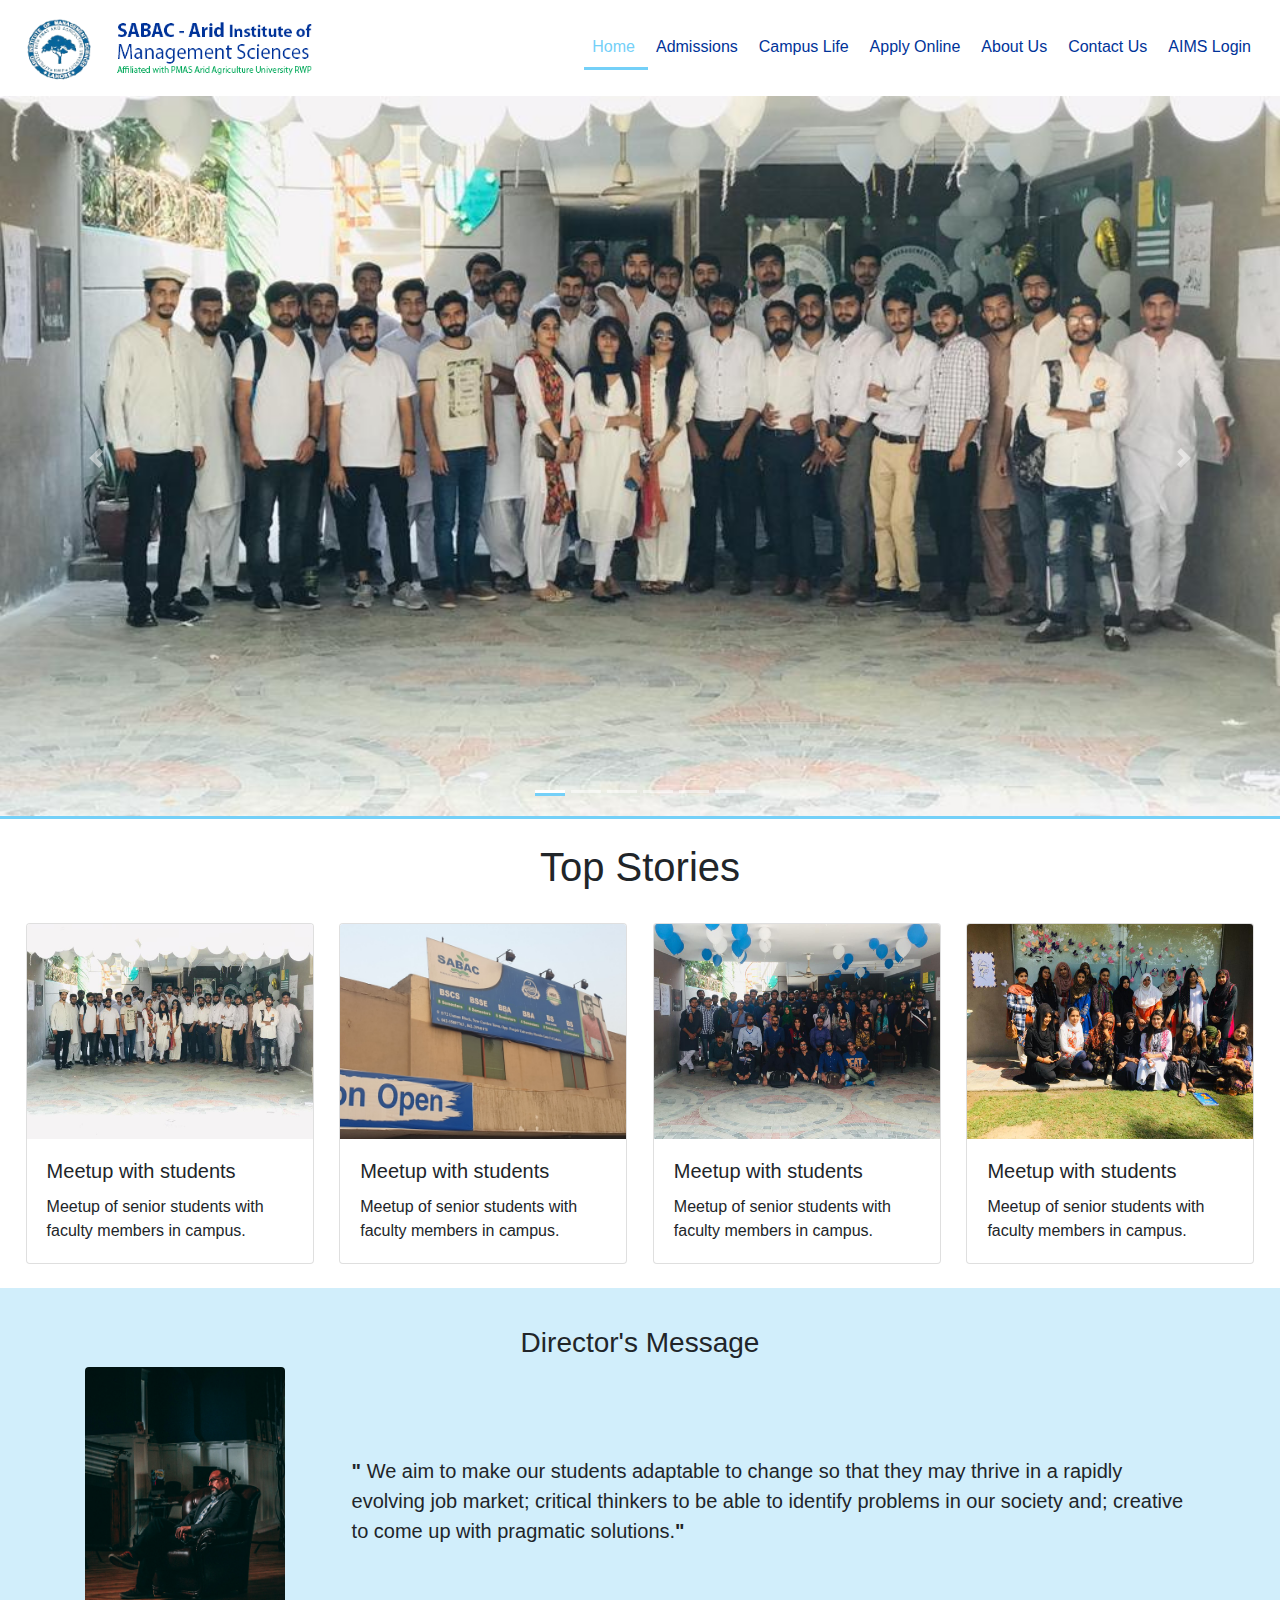
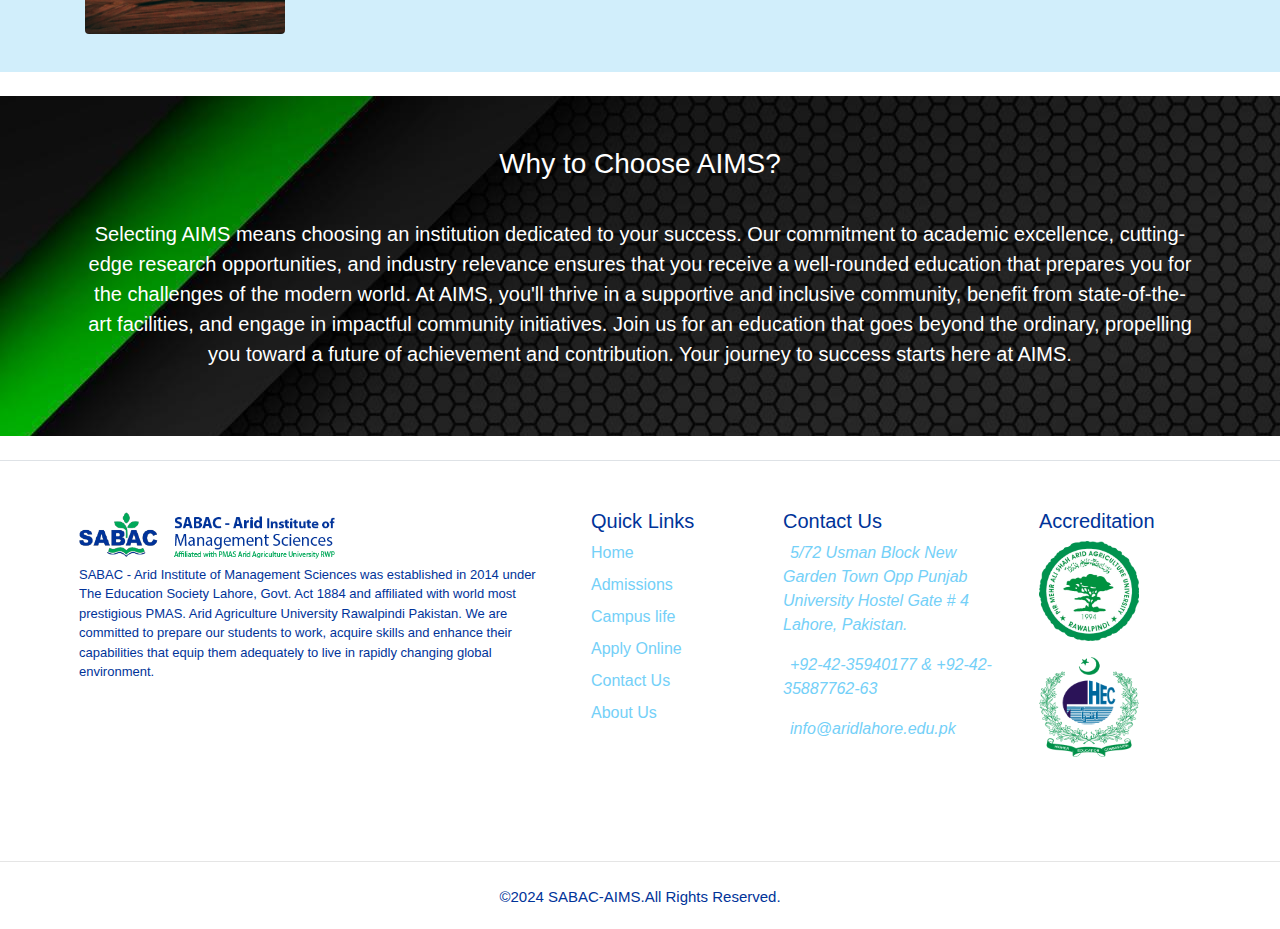
<file: index.html>
<!doctype html>
<html lang="en">
  <head>
    <!-- Required meta tags -->
    <meta charset="utf-8">
    <meta name="viewport" content="width=device-width, initial-scale=1, shrink-to-fit=no">

    <!-- Bootstrap CSS -->
    <link rel="stylesheet" href="https://cdn.jsdelivr.net/npm/bootstrap@4.6.2/dist/css/bootstrap.min.css">
    <link rel="stylesheet" href="https://cdn.jsdelivr.net/npm/bootstrap-icons@1.11.1/font/bootstrap-icons.css" integrity="sha384-4LISF5TTJX/fLmGSxO53rV4miRxdg84mZsxmO8Rx5jGtp/LbrixFETvWa5a6sESd" crossorigin="anonymous">
    
    <link rel="stylesheet" href="style.css">
    
    <title>Arid Lahore</title>
    
  </head>
  <body>
    <!--NAVBAR-->
    <nav class="navbar navbar-expand-lg navbar-light">
        <a class="navbar-brand" href="#">
        <img class="nav-logo1" width="90px" height="70px" src="aridlogo2.png" alt="Logo">
        <img class="nav-logo2" width="200px" height="70px" src="sabaclogo1.png" alt="Logo">
        </a>
        <button class="navbar-toggler" type="button" data-toggle="collapse" data-target="#navbarNavDropdown" aria-controls="navbarNavDropdown" aria-expanded="false" aria-label="Toggle navigation">
          <span class="navbar-toggler-icon"></span>
        </button>
        <div class="collapse navbar-collapse" id="navbarNavDropdown">
          <ul class="navbar-nav">
            <li class="nav-item active">
              <a class="nav-link active-link" href="index.html">Home </a>
            </li>
            <li class="nav-item">
              <a class="nav-link nav-pages" href="admissions.html">Admissions</a>
            </li>
            <li class="nav-item">
              <a class="nav-link nav-pages" href="campus life.html">Campus Life</a>
            </li>
            <li class="nav-item">
              <a class="nav-link nav-pages" href="apply online.html">Apply Online</a>
            </li>
            <li class="nav-item">
              <a class="nav-link nav-pages" href="about us.html">About Us</a>
            </li>
            <li class="nav-item">
              <a class="nav-link nav-pages" href="contact us.html">Contact Us</a>
            </li>
            <li class="nav-item">
              <a class="nav-link nav-pages" href="aims login.html">AIMS Login</a>
            </li>
            
          </ul>
        </div>
      </nav>
<!--SLIDER-->
<div class="slider">
  <div id="carouselExampleIndicators" class="carousel slide" data-ride="carousel">
    <ol class="carousel-indicators">
      <li data-target="#carouselExampleIndicators" data-slide-to="0" class="active"></li>
      <li data-target="#carouselExampleIndicators" data-slide-to="1"></li>
      <li data-target="#carouselExampleIndicators" data-slide-to="2"></li>
      <li data-target="#carouselExampleIndicators" data-slide-to="3"></li>
      <li data-target="#carouselExampleIndicators" data-slide-to="4"></li>
      <li data-target="#carouselExampleIndicators" data-slide-to="5"></li>
    </ol>
    <div class="carousel-inner">
      <div class="carousel-item active">
        <img class="d-block w-100 slider-img" src="slider1.jpeg" alt="First slide">
      </div>
      <div class="carousel-item">
        <img class="d-block w-100 slider-img" src="slider2.jpeg" alt="Second slide">
      </div>
      <div class="carousel-item">
        <img class="d-block w-100 slider-img" src="slider3.jpeg" alt="Third slide">
      </div>
      <div class="carousel-item">
        <img class="d-block w-100 slider-img" src="slider4.jpg" alt="Fourt slide">
      </div>
      <div class="carousel-item">
        <img class="d-block w-100 slider-img" src="slider5.jpg" alt="Fifth slide">
      </div>
      <div class="carousel-item">
        <img class="d-block w-100 slider-img" src="slider6.jpg" alt="Sixth slide">
      </div>
    </div>
    <a class="carousel-control-prev" href="#carouselExampleIndicators" role="button" data-slide="prev">
      <span class="carousel-control-prev-icon" aria-hidden="true"></span>
      
    </a>
    <a class="carousel-control-next" href="#carouselExampleIndicators" role="button" data-slide="next">
      <span class="carousel-control-next-icon" aria-hidden="true"></span>
      
    </a>
  </div>
</div>

<br>
<!--TOP STORIES-->
<div class="container-fluid ">
  <h1 class="top-stories">Top Stories</h1>
  <br>
  <div class="top-stories-sec row">
    
<div class="card stories-card" >
  <img src="slider1.jpeg" class="card-img-top" alt="...">
  <div class="card-body">
    <h5 class="card-title">Meetup with students</h5>
    <p class="card-text">Meetup of senior students with faculty members in campus.</p>
    
  </div>
</div>
<div class="card stories-card" >
  <img src="slider4.jpg" class="card-img-top" alt="...">
  <div class="card-body">
    <h5 class="card-title">Meetup with students</h5>
    <p class="card-text">Meetup of senior students with faculty members in campus.</p>
    
  </div>
</div>
<div class="card stories-card" >
  <img src="slider3.jpeg" class="card-img-top" alt="...">
  <div class="card-body">
    <h5 class="card-title">Meetup with students</h5>
    <p class="card-text">Meetup of senior students with faculty members in campus.</p>
    
  </div>
</div>
<div class="card stories-card" >
  <img src="slider2.jpeg" class="card-img-top" alt="...">
  <div class="card-body">
    <h5 class="card-title">Meetup with students</h5>
    <p class="card-text">Meetup of senior students with faculty members in campus.</p>
    
  </div>
</div>
</div>
</div>
<br>

<!--DIRECTOR MESSAGE-->
<div class="director-message">
  <h3>Director's Message</h3>
  <div class="container director-sec">
    <div class="director-img-sec">
        <img src="director.jpg" class="rounded director-img" alt="...">
    </div>
    <div class="director-text">
     <span class="quote">"</span> We aim to make our students adaptable to change so that they may thrive in a rapidly evolving job market; critical thinkers to be able to identify problems in our society and; creative to come up with pragmatic solutions.<span class="quote">"</span>
    </div>
  </div>
</div>

<br>

<!--CHOOSING ARID-->
<div class="choosing-arid">
  <div class="affiliation-sec">
    <div class="container affiliation 2">
      <h3>Why to Choose AIMS? </h3>
      <br>
      <p>
        Selecting AIMS means choosing an institution dedicated to your success. Our commitment to academic excellence, cutting-edge research opportunities, and industry relevance ensures that you receive a well-rounded education that prepares you for the challenges of the modern world. At AIMS, you'll thrive in a supportive and inclusive community, benefit from state-of-the-art facilities, and engage in impactful community initiatives. Join us for an education that goes beyond the ordinary, propelling you toward a future of achievement and contribution. Your journey to success starts here at AIMS.
        </p>
    </div>
    </div>
    
</div>


<!--FOOTER-->
      <div class="container-fluid footer">
        <footer class="row row-cols-5 py-5 my-4 border-top">
          <div class="col logo-col">
            <img class="footer-logo" src="sabaclogo.png" alt="">
            <div class="intro1"><p class="intro">SABAC - Arid Institute of Management Sciences was established in 2014 under The Education Society Lahore, Govt. Act 1884 and affiliated with world most prestigious PMAS. Arid Agriculture University Rawalpindi Pakistan.
                We are committed to prepare our students to work, acquire skills and enhance their capabilities that equip them adequately to live in rapidly changing global environment.</p></div>
          </div>
      
          <div class="col"></div>
      
          <div class="col links-col">
            <div>
            <h5 class="footer-pages">Quick Links</h5>
            <ul class="nav flex-column">
              <li class="nav-item mb-2"><a href="#" class="nav-link p-0 text-muted footer-link">Home</a></li>
              <li class="nav-item mb-2"><a href="#" class="nav-link p-0 text-muted footer-link">Admissions</a></li>
              <li class="nav-item mb-2"><a href="#" class="nav-link p-0 text-muted footer-link">Campus life</a></li>
              <li class="nav-item mb-2"><a href="#" class="nav-link p-0 text-muted footer-link">Apply Online</a></li>
              <li class="nav-item mb-2"><a href="#" class="nav-link p-0 text-muted footer-link">Contact Us</a></li>
              <li class="nav-item mb-2"><a href="#" class="nav-link p-0 text-muted footer-link">About Us</a></li>
            </ul>
          </div>
        </div>
      
          <div class="col contact-col">
            <h5 class="footer-pages">Contact Us</h5>
            <ul class="nav flex-column">
              <li class="nav-item mb-3 icon-text"><i class="bi bi-geo-alt-fill icon-color"><span class="contact-info">5/72 Usman Block New Garden Town
                Opp Punjab University Hostel Gate # 4
                Lahore, Pakistan.</span></i></li>
              <li class="nav-item mb-3 icon-text"><i class="bi bi-telephone-fill icon-color"><span class="contact-info">+92-42-35940177 & +92-42-35887762-63</span></i></li>
              <li class="nav-item mb-3 icon-text"><i class="bi bi-envelope-fill icon-color"><span class="contact-info"> info@aridlahore.edu.pk</span></i></li>
            </ul>
          </div>
      
          <div class="col recognized-col">
            <h5 class="footer-pages">Accreditation</h5>
            <ul class="nav flex-column">
              <li class="nav-item mb-3"><img width="100px" height="100px"  src="mainaridlogo.png" alt=""></li>
              <li class="nav-item mb-3"><img width="100px" height="100px"  src="HEC.png" alt=""></li>
            </ul>
          </div>
          
        </footer>
        <div class="row copyright">
            <hr class="hr">
            <h4 class="copyright-text">&copy;2024 SABAC-AIMS.All Rights Reserved.</h4>
          </div>
      </div>

    <!-- Optional JavaScript -->
    <!-- jQuery first, then Popper.js, then Bootstrap JS -->
    <script src="https://code.jquery.com/jquery-3.4.1.slim.min.js" integrity="sha384-J6qa4849blE2+poT4WnyKhv5vZF5SrPo0iEjwBvKU7imGFAV0wwj1yYfoRSJoZ+n" crossorigin="anonymous"></script>
    <script src="https://cdn.jsdelivr.net/npm/popper.js@1.16.0/dist/umd/popper.min.js" integrity="sha384-Q6E9RHvbIyZFJoft+2mJbHaEWldlvI9IOYy5n3zV9zzTtmI3UksdQRVvoxMfooAo" crossorigin="anonymous"></script>
    <script src="https://cdn.jsdelivr.net/npm/bootstrap@4.4.1/dist/js/bootstrap.min.js" integrity="sha384-wfSDF2E50Y2D1uUdj0O3uMBJnjuUD4Ih7YwaYd1iqfktj0Uod8GCExl3Og8ifwB6" crossorigin="anonymous"></script>
  </body>
</html>
</file>
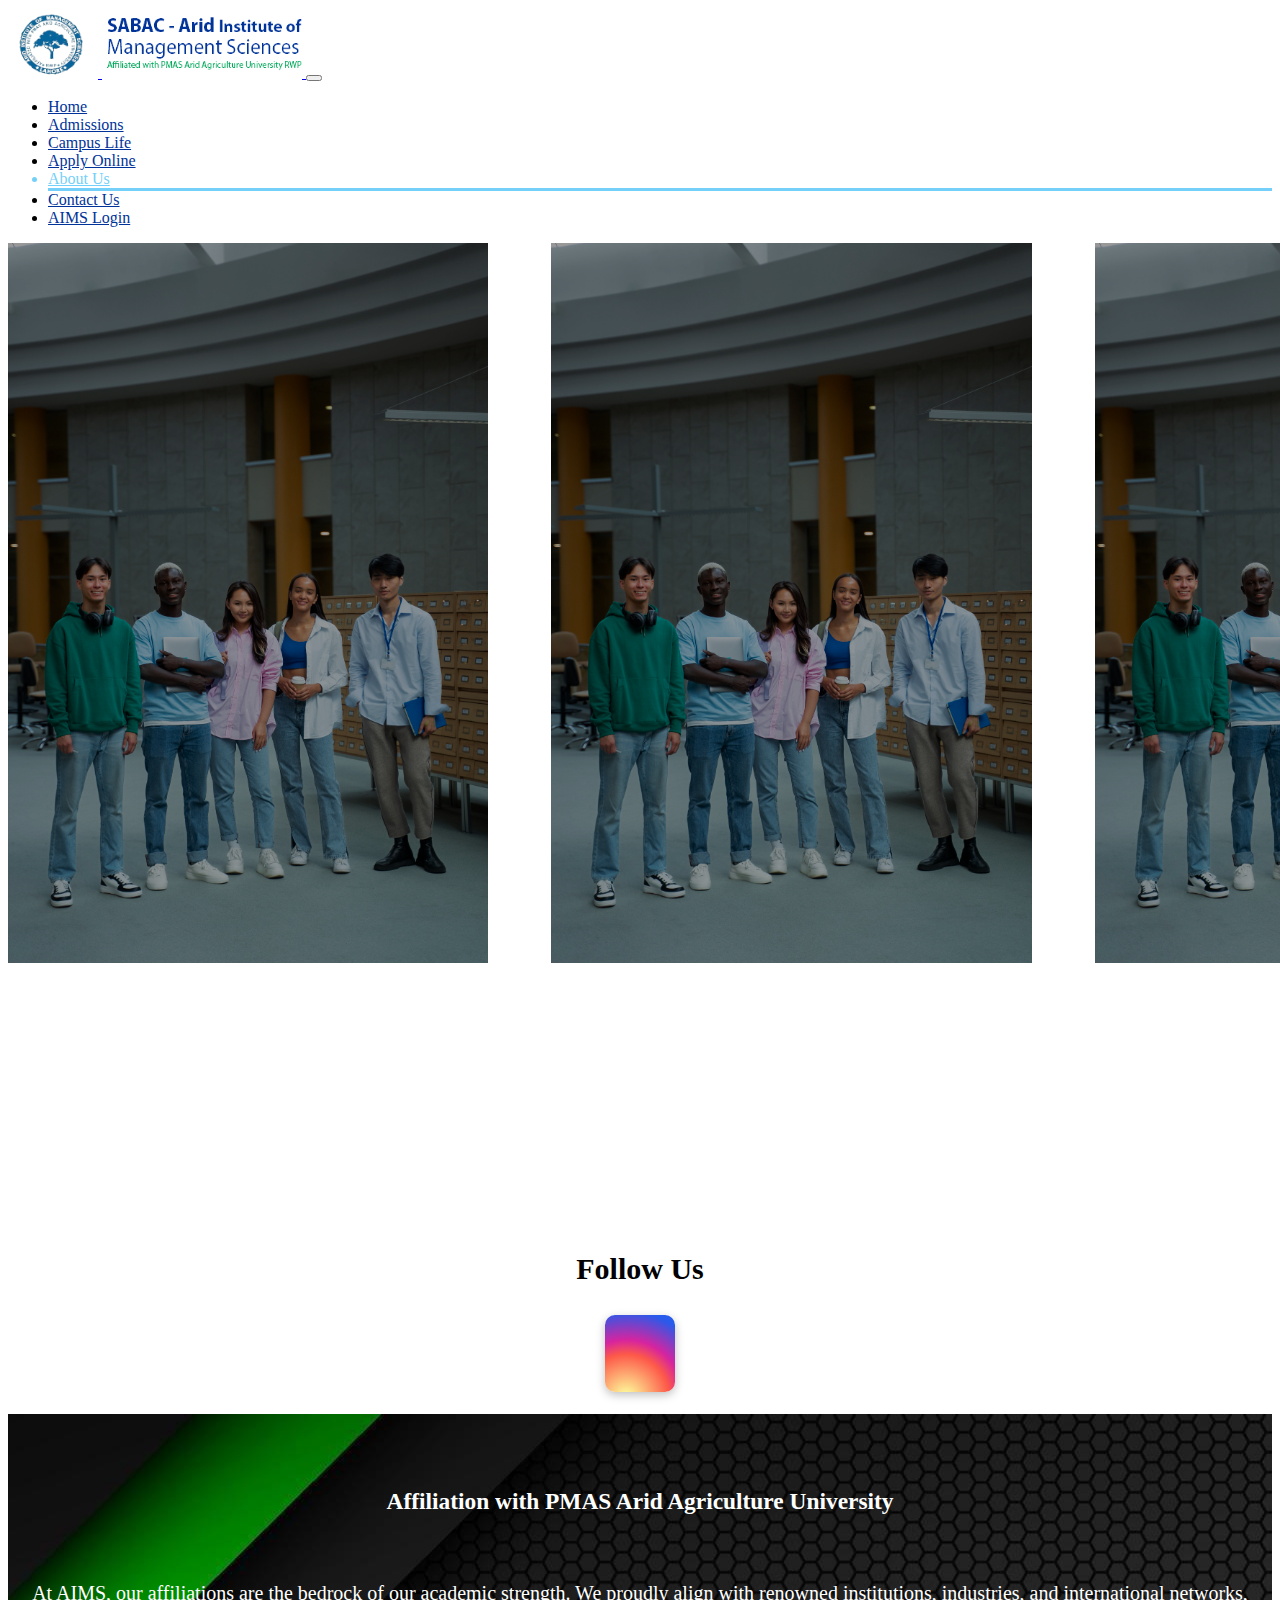
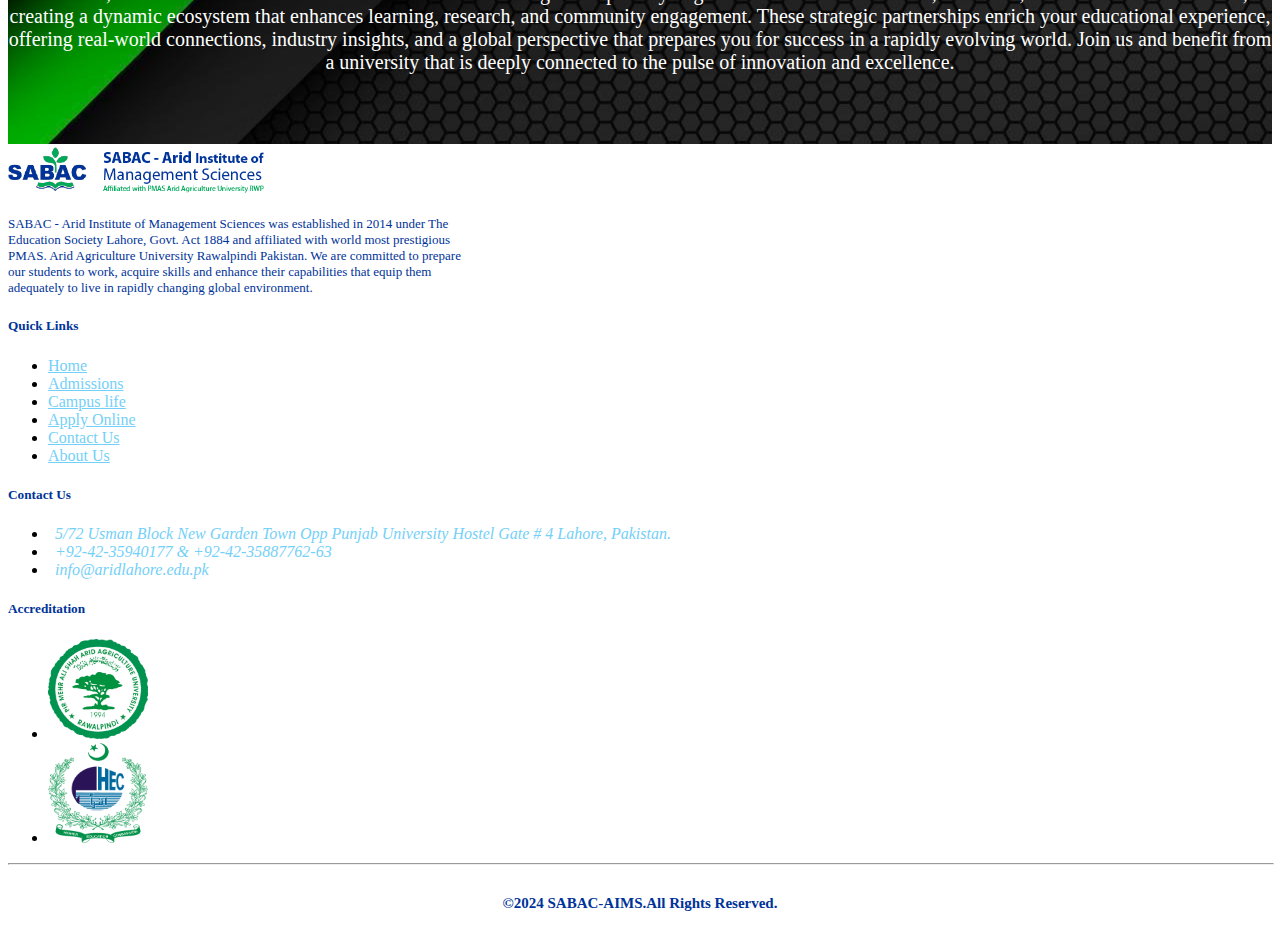
<file: about us.html>
<!doctype html>
<html lang="en">
  <head>
    <!-- Required meta tags -->
    <meta charset="utf-8">
    <meta name="viewport" content="width=device-width, initial-scale=1, shrink-to-fit=no">

    <!-- Bootstrap CSS -->
    <link href="https://cdn.jsdelivr.net/npm/bootstrap@5.3.2/dist/css/bootstrap.min.css" rel="stylesheet" integrity="sha384-T3c6CoIi6uLrA9TneNEoa7RxnatzjcDSCmG1MXxSR1GAsXEV/Dwwykc2MPK8M2HN" crossorigin="anonymous">
    <link rel="stylesheet" href="https://cdn.jsdelivr.net/npm/bootstrap-icons@1.11.1/font/bootstrap-icons.css" integrity="sha384-4LISF5TTJX/fLmGSxO53rV4miRxdg84mZsxmO8Rx5jGtp/LbrixFETvWa5a6sESd" crossorigin="anonymous">
    <link rel="stylesheet" href="style.css">

    <title>Arid Lahore-About Us</title>
  </head>
  <body>
    
    <nav class="navbar navbar-expand-lg navbar-light">
        <a class="navbar-brand" href="#">
          <img class="nav-logo1" width="90px" height="70px" src="aridlogo2.png" alt="Logo">
          <img class="nav-logo2" width="200px" height="70px" src="sabaclogo1.png" alt="Logo">
        </a>
        <button class="navbar-toggler" type="button" data-toggle="collapse" data-target="#navbarNavDropdown" aria-controls="navbarNavDropdown" aria-expanded="false" aria-label="Toggle navigation">
          <span class="navbar-toggler-icon"></span>
        </button>
        <div class="collapse navbar-collapse" id="navbarNavDropdown">
          <ul class="navbar-nav">
            <li class="nav-item">
              <a class="nav-link nav-pages" href="index.html">Home </a>
            </li>
            <li class="nav-item">
              <a class="nav-link nav-pages" href="admissions.html">Admissions</a>
            </li>
            <li class="nav-item">
              <a class="nav-link nav-pages" href="campus life.html">Campus Life</a>
            </li>
            <li class="nav-item">
              <a class="nav-link nav-pages" href="apply online.html">Apply Online</a>
            </li>
            <li class="nav-item active">
              <a class="nav-link active-link" href="about us.html">About Us </a>
            </li>
            <li class="nav-item">
              <a class="nav-link nav-pages" href="contact us.html">Contact Us</a>
            </li>
            <li class="nav-item">
              <a class="nav-link nav-pages" href="aims login.html">AIMS Login</a>
            </li>
            
          </ul>
        </div>
      </nav>
<!--VISION MISSION CORE VALUES-->
<div class="container values-cards">
<div class="card text-bg-dark values-card">
  <img src="card1.jpg" class="card-img vision-img" alt="...">
  <div class="card-img-overlay ">
    <h5 class="card-title vision-heading">VISION</h5>
    <br>
    <p class="card-text vision-text">At AIMS, our vision is to be a global leader in education, research, and innovation, inspiring and empowering individuals to make meaningful contributions to society. We aspire to create an environment that fosters intellectual curiosity, critical thinking, and a passion for lifelong learning.

      <br>
      
      AIMS - Shaping Futures, Inspiring Excellence.</p>
    
  </div>
</div>
<div class="card text-bg-dark values-card">
  <img src="card1.jpg" class="card-img vision-img" alt="...">
  <div class="card-img-overlay ">
    <h5 class="card-title vision-heading">MISSION</h5>
    <br>
    <p class="card-text vision-text">Welcome to AIMS, where our mission is to empower students with knowledge, cultivate critical thinking, and inspire a passion for lifelong learning. At the heart of our institution lies a commitment to academic excellence, innovation, and fostering a diverse and inclusive community.

      <br>
      
      AIMS - Shaping Futures, Inspiring Excellence.</p>
    
  </div>
</div>
<div class="card text-bg-dark values-card">
  <img src="card1.jpg" class="card-img vision-img" alt="...">
  <div class="card-img-overlay ">
    <h5 class="card-title vision-heading">CORE VALUES</h5>
    <br>
    <p class="card-text vision-text">Welcome to AIMS, where our commitment to excellence is grounded in our core values. These principles serve as the foundation for everything we do, shaping our culture, guiding our decisions, and inspiring our community. 

      <br>
      
      AIMS - Shaping Futures, Inspiring Excellence.</p>
    
  </div>
</div>
</div>

<br>
<!--SOCIAL MEDIA-->
<div class="social-text">Follow Us</div>
<br>
<div class="social-icons">
<a href="facebook.com"><i class="bi bi-facebook"> </i></a>
<a href="instagram.com"><i class="bi bi-instagram"></i></a>
<a href="linkedin.com"><i class="bi bi-linkedin"></i>
</a>
</div>
<br>
<!--AFFILIATION-->
<div class="affiliation-sec">
<div class="container affiliation">
  <h3>Affiliation with PMAS Arid Agriculture University</h3>
  <br>
  <p>At AIMS, our affiliations are the bedrock of our academic strength. We proudly align with renowned institutions, industries, and international networks, creating a dynamic ecosystem that enhances learning, research, and community engagement. These strategic partnerships enrich your educational experience, offering real-world connections, industry insights, and a global perspective that prepares you for success in a rapidly evolving world. Join us and benefit from a university that is deeply connected to the pulse of innovation and excellence.</p>
</div>
</div>

<!--FOOTER-->
<div class="container-fluid footer">
  <footer class="row row-cols-5 py-5 my-4 border-top">
    <div class="col logo-col">
      <img class="footer-logo" src="sabaclogo.png" alt="">
      <div class="intro1"><p class="intro">SABAC - Arid Institute of Management Sciences was established in 2014 under The Education Society Lahore, Govt. Act 1884 and affiliated with world most prestigious PMAS. Arid Agriculture University Rawalpindi Pakistan.
          We are committed to prepare our students to work, acquire skills and enhance their capabilities that equip them adequately to live in rapidly changing global environment.</p></div>
    </div>

    <div class="col"></div>

    <div class="col links-col">
      <h5 class="footer-pages">Quick Links</h5>
      <ul class="nav flex-column">
        <li class="nav-item mb-2"><a href="#" class="nav-link p-0 text-muted footer-link">Home</a></li>
        <li class="nav-item mb-2"><a href="#" class="nav-link p-0 text-muted footer-link">Admissions</a></li>
        <li class="nav-item mb-2"><a href="#" class="nav-link p-0 text-muted footer-link">Campus life</a></li>
        <li class="nav-item mb-2"><a href="#" class="nav-link p-0 text-muted footer-link">Apply Online</a></li>
        <li class="nav-item mb-2"><a href="#" class="nav-link p-0 text-muted footer-link">Contact Us</a></li>
        <li class="nav-item mb-2"><a href="#" class="nav-link p-0 text-muted footer-link">About Us</a></li>
      </ul>
    </div>

    <div class="col contact-col">
      <h5 class="footer-pages">Contact Us</h5>
      <ul class="nav flex-column">
        <li class="nav-item mb-3 icon-text"><i class="bi bi-geo-alt-fill icon-color"><span class="contact-info">5/72 Usman Block New Garden Town
          Opp Punjab University Hostel Gate # 4
          Lahore, Pakistan.</span></i></li>
        <li class="nav-item mb-3 icon-text"><i class="bi bi-telephone-fill icon-color"><span class="contact-info">+92-42-35940177 & +92-42-35887762-63</span></i></li>
        <li class="nav-item mb-3 icon-text"><i class="bi bi-envelope-fill icon-color"><span class="contact-info"> info@aridlahore.edu.pk</span></i></li>
      </ul>
    </div>

    <div class="col recognized-col">
      <h5 class="footer-pages">Accreditation</h5>
      <ul class="nav flex-column">
        <li class="nav-item mb-3"><img width="100px" height="100px"  src="mainaridlogo.png" alt=""></li>
        <li class="nav-item mb-3"><img width="100px" height="100px"  src="HEC.png" alt=""></li>
      </ul>
    </div>
    
  </footer>
  <div class="row copyright">
      <hr class="hr">
      <h4 class="copyright-text">&copy;2024 SABAC-AIMS.All Rights Reserved.</h4>
    </div>
</div>

    <!-- Optional JavaScript -->
    <!-- jQuery first, then Popper.js, then Bootstrap JS -->
    <script src="https://code.jquery.com/jquery-3.4.1.slim.min.js" integrity="sha384-J6qa4849blE2+poT4WnyKhv5vZF5SrPo0iEjwBvKU7imGFAV0wwj1yYfoRSJoZ+n" crossorigin="anonymous"></script>
    <script src="https://cdn.jsdelivr.net/npm/popper.js@1.16.0/dist/umd/popper.min.js" integrity="sha384-Q6E9RHvbIyZFJoft+2mJbHaEWldlvI9IOYy5n3zV9zzTtmI3UksdQRVvoxMfooAo" crossorigin="anonymous"></script>
    <script src="https://cdn.jsdelivr.net/npm/bootstrap@4.4.1/dist/js/bootstrap.min.js" integrity="sha384-wfSDF2E50Y2D1uUdj0O3uMBJnjuUD4Ih7YwaYd1iqfktj0Uod8GCExl3Og8ifwB6" crossorigin="anonymous"></script>
  </body>
</html>
</file>
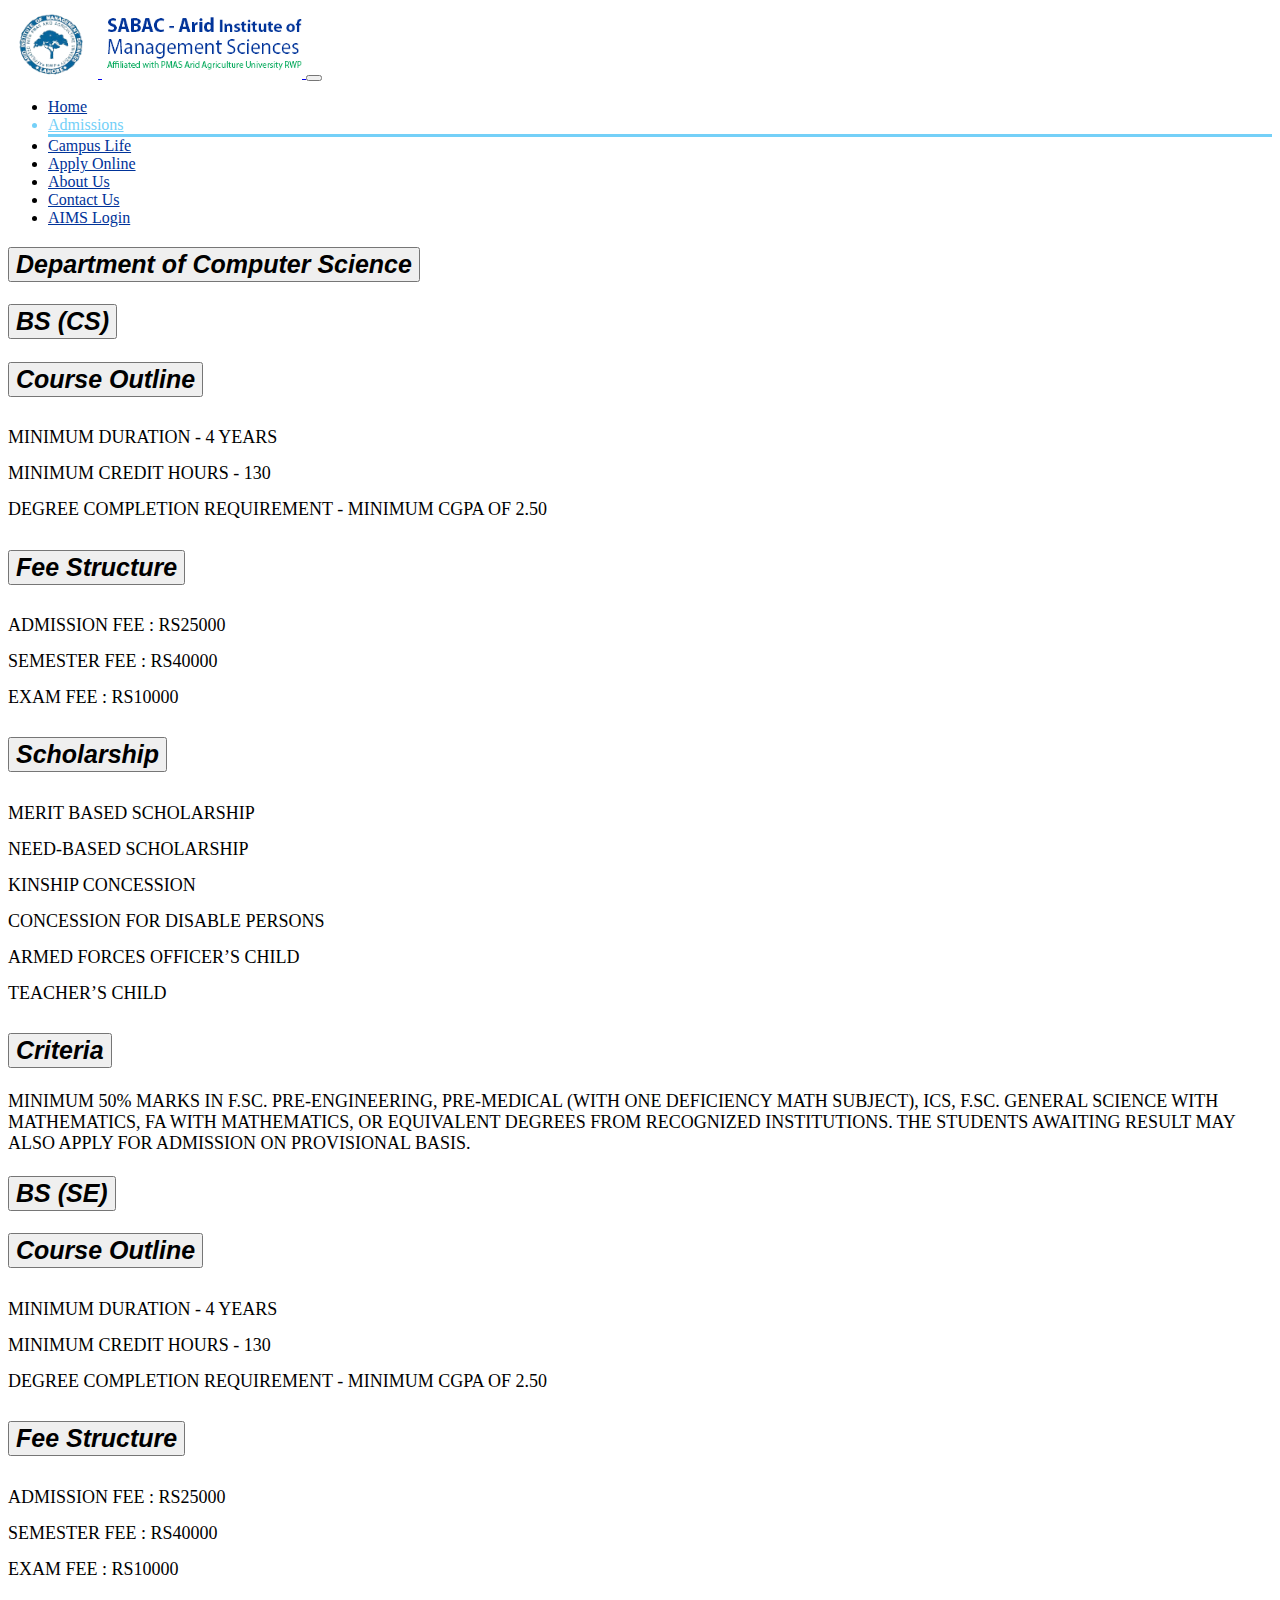
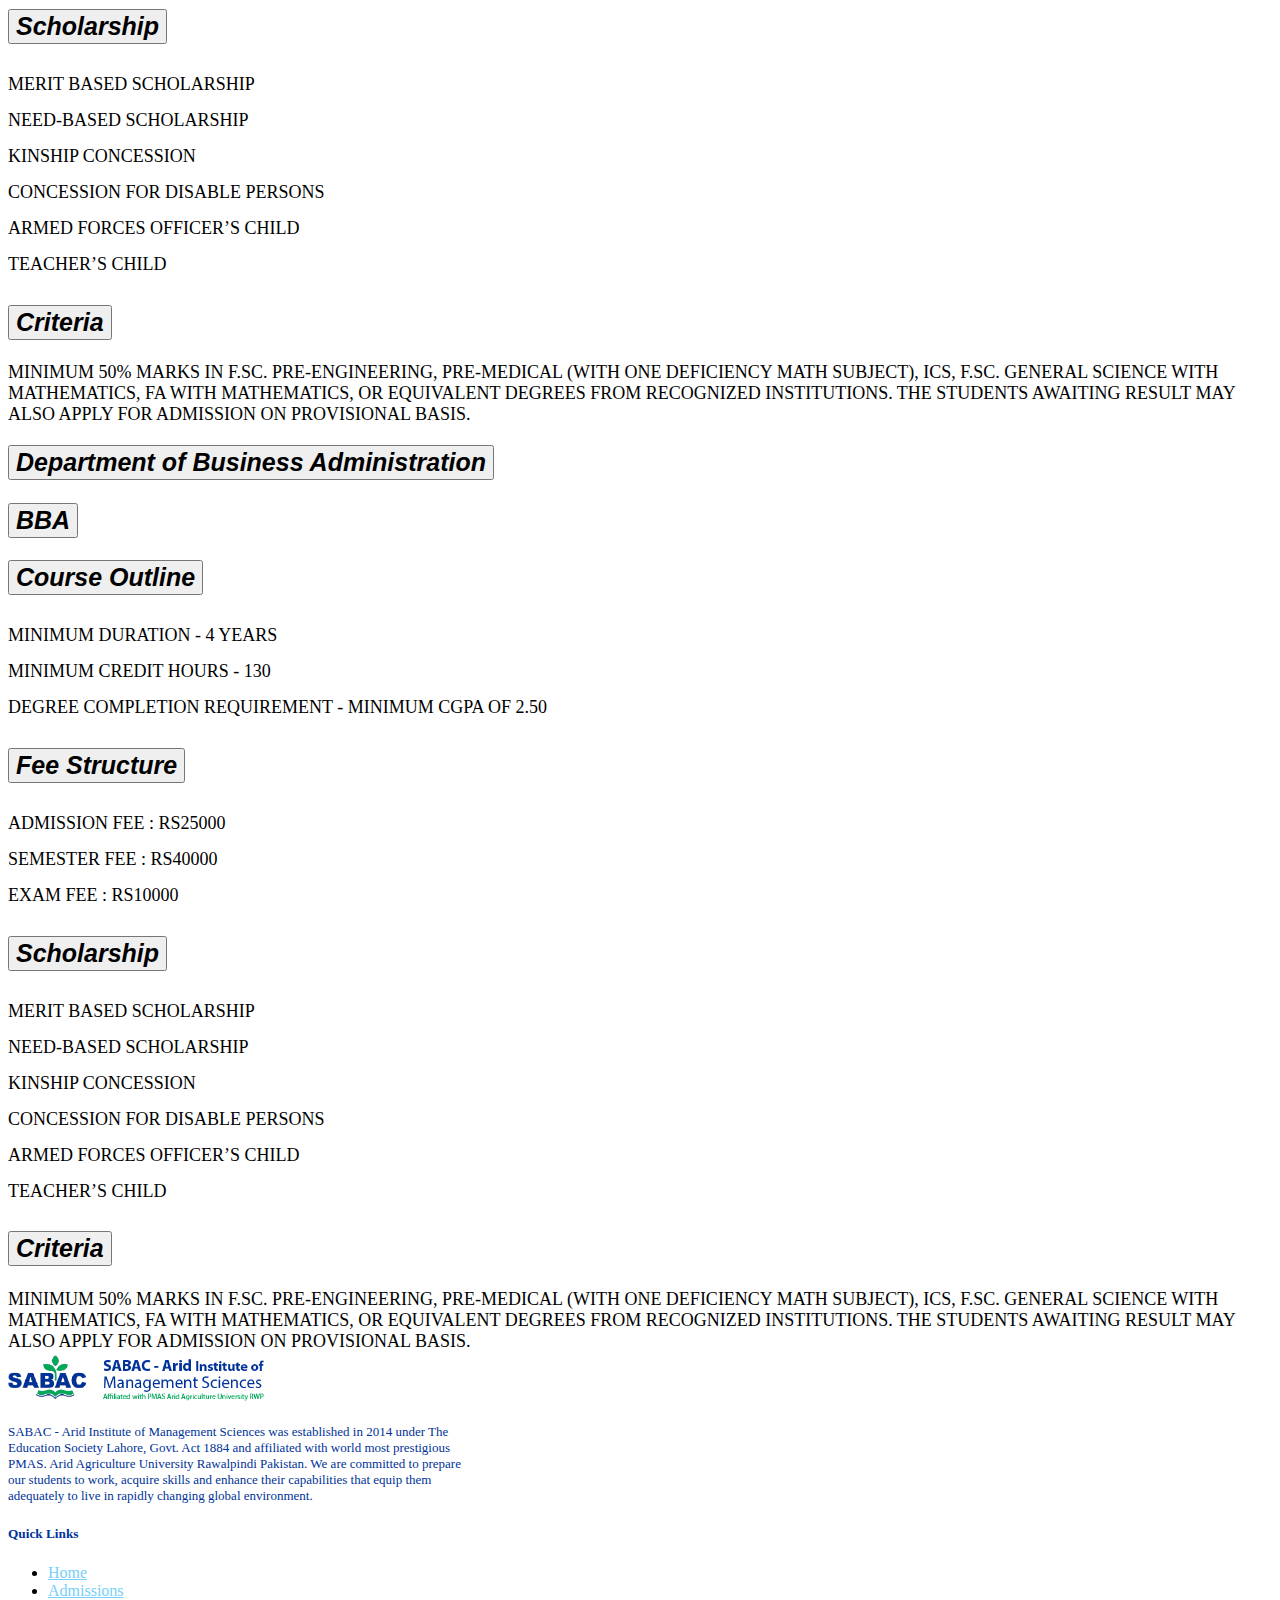
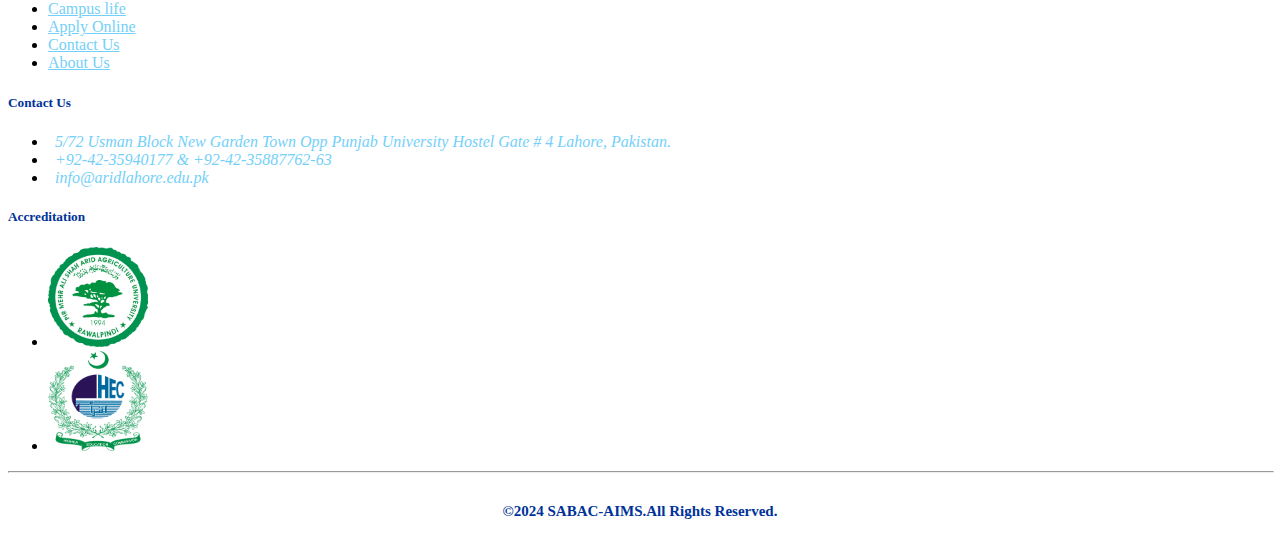
<file: admissions.html>
<!doctype html>
<html lang="en">
  <head>
    <!-- Required meta tags -->
    <meta charset="utf-8">
    <meta name="viewport" content="width=device-width, initial-scale=1, shrink-to-fit=no">

    <!-- Bootstrap CSS -->
    
    <link rel="stylesheet" href="https://cdn.jsdelivr.net/npm/bootstrap-icons@1.11.1/font/bootstrap-icons.css" integrity="sha384-4LISF5TTJX/fLmGSxO53rV4miRxdg84mZsxmO8Rx5jGtp/LbrixFETvWa5a6sESd" crossorigin="anonymous">
    <link href="https://cdn.jsdelivr.net/npm/bootstrap@5.3.2/dist/css/bootstrap.min.css" rel="stylesheet" integrity="sha384-T3c6CoIi6uLrA9TneNEoa7RxnatzjcDSCmG1MXxSR1GAsXEV/Dwwykc2MPK8M2HN" crossorigin="anonymous">
    <link rel="stylesheet" href="style.css">

    <title>Arid Lahore-Admissions</title>
  </head>
  <body>
    
    <nav class="navbar navbar-expand-lg navbar-light">
        <a class="navbar-brand" href="#">
          <img class="nav-logo1" width="90px" height="70px" src="aridlogo2.png" alt="Logo">
          <img class="nav-logo2" width="200px" height="70px" src="sabaclogo1.png" alt="Logo">
        </a>
        <button class="navbar-toggler" type="button" data-toggle="collapse" data-target="#navbarNavDropdown" aria-controls="navbarNavDropdown" aria-expanded="false" aria-label="Toggle navigation">
          <span class="navbar-toggler-icon"></span>
        </button>
        <div class="collapse navbar-collapse" id="navbarNavDropdown">
          <ul class="navbar-nav">
            <li class="nav-item">
              <a class="nav-link nav-pages" href="index.html">Home </a>
            </li>
            <li class="nav-item active">
              <a class="nav-link active-link" href="admissions.html">Admissions <span class="sr-only"></span></a>
            </li>
            <li class="nav-item">
              <a class="nav-link nav-pages" href="campus life.html">Campus Life</a>
            </li>
            <li class="nav-item">
              <a class="nav-link nav-pages" href="apply online.html">Apply Online</a>
            </li>
            <li class="nav-item">
              <a class="nav-link nav-pages" href="about us.html">About Us</a>
            </li>
            <li class="nav-item">
              <a class="nav-link nav-pages" href="contact us.html">Contact Us</a>
            </li>
            <li class="nav-item">
              <a class="nav-link nav-pages" href="aims login.html">AIMS Login</a>
            </li>
            
          </ul>
        </div>
      </nav>
<!--ACCORDION-->
<div class="container">
<!--DEPARTMENT OF CS-->
<div class="accordion accordion-flush" id="accordionFlushExample">
  <div class="accordion-item">
    <h2 class="accordion-header">
      <button class="accordion-button collapsed" type="button" data-bs-toggle="collapse" data-bs-target="#flush-collapseOne" aria-expanded="false" aria-controls="flush-collapseOne">
        Department of Computer Science
      </button>
    </h2>
    <div id="flush-collapseOne" class="accordion-collapse collapse" data-bs-parent="#accordionFlushExample">
      <div class="accordion-body">
        <div class="accordion accordion-flush" id="accordionFlushExampl">
          <div class="accordion-item">
            <h2 class="accordion-header">
              <button class="accordion-button collapsed" type="button" data-bs-toggle="collapse" data-bs-target="#flush-collapseTwo" aria-expanded="false" aria-controls="flush-collapseTwo">
                BS (CS)
              </button>
            </h2>
            <div id="flush-collapseTwo" class="accordion-collapse collapse" data-bs-parent="#accordionFlushExampl">
              <div class="accordion-body">
                <!--COURSE OUTLINE-->
                <div class="accordion accordion-flush" id="accordionFlushTab5">
                  <div class="accordion-item">
                    <h2 class="accordion-header">
                      <button class="accordion-button collapsed" type="button" data-bs-toggle="collapse" data-bs-target="#flush-collapseEight" aria-expanded="false" aria-controls="flush-collapseEight">
                        Course Outline
                      </button>
                    </h2>
                    <div id="flush-collapseEight" class="accordion-collapse collapse" data-bs-parent="#accordionFlushTab5">
                      <div class="accordion-body">
                        <li class="fee-structure">Minimum Duration - 4 years</li>
                        <li class="fee-structure">Minimum Credit Hours - 130</li>
                        <li class="fee-structure">Degree Completion Requirement - Minimum CGPA of 2.50
                        </li>
                      </div>
                    </div>
                  </div>
                </div>
                <!--FEE STRUCTURE-->
                <div class="accordion accordion-flush" id="accordionFlushTab6">
                  <div class="accordion-item">
                    <h2 class="accordion-header">
                      <button class="accordion-button collapsed" type="button" data-bs-toggle="collapse" data-bs-target="#flush-collapseNine" aria-expanded="false" aria-controls="flush-collapseNine">
                        Fee Structure
                      </button>
                    </h2>
                    <div id="flush-collapseNine" class="accordion-collapse collapse" data-bs-parent="#accordionFlushTab6">
                      <div class="accordion-body">
                        <li class="fee-structure">Admission Fee : Rs25000</li>
                        <li class="fee-structure">Semester Fee : Rs40000</li>
                        <li class="fee-structure">Exam Fee : Rs10000</li>
                      </div>
                    </div>
                  </div>
                </div>
                <!--SCHOLARSHIP-->
                <div class="accordion accordion-flush" id="accordionFlushTab7">
                  <div class="accordion-item">
                    <h2 class="accordion-header">
                      <button class="accordion-button collapsed" type="button" data-bs-toggle="collapse" data-bs-target="#flush-collapseTen" aria-expanded="false" aria-controls="flush-collapseTen">
                        Scholarship
                      </button>
                    </h2>
                    <div id="flush-collapseTen" class="accordion-collapse collapse" data-bs-parent="#accordionFlushTab7">
                      <div class="accordion-body">
                        
                        <li class="fee-structure">Merit Based Scholarship
                        </li>
                        <li class="fee-structure">Need-based Scholarship
                        </li>
                        <li class="fee-structure">Kinship Concession
                        </li>
                        <li class="fee-structure">Concession for Disable Persons
                        </li>
                        <li class="fee-structure">Armed Forces Officer’s Child
                        </li>
                        <li class="fee-structure">Teacher’s Child
                        </li>
                        
                      </div>
                    </div>
                  </div>
                </div>
                <!--CRITERIA-->
                <div class="accordion accordion-flush" id="accordionFlushTab8">
                  <div class="accordion-item">
                    <h2 class="accordion-header">
                      <button class="accordion-button collapsed" type="button" data-bs-toggle="collapse" data-bs-target="#flush-collapseEleven" aria-expanded="false" aria-controls="flush-collapseEleven">
                        Criteria
                      </button>
                    </h2>
                    <div id="flush-collapseEleven" class="accordion-collapse collapse" data-bs-parent="#accordionFlushTab8">
                      <div class="accordion-body">Minimum 50% marks in F.Sc. Pre-Engineering, Pre-Medical (with one deficiency Math subject), ICS, F.Sc. General Science with Mathematics, FA with Mathematics, or equivalent degrees from recognized institutions. The students awaiting result may also apply for admission on provisional basis.

                      </div>
                    </div>
                  </div>
                </div>
                

              </div>
            </div>
          </div>
        </div>

        <div class="accordion accordion-flush" id="accordionFlushTab2">
          <div class="accordion-item">
            <h2 class="accordion-header">
              <button class="accordion-button collapsed" type="button" data-bs-toggle="collapse" data-bs-target="#flush-collapseThree" aria-expanded="false" aria-controls="flush-collapseThree">
                BS (SE)
              </button>
            </h2>
            <div id="flush-collapseThree" class="accordion-collapse collapse" data-bs-parent="#accordionFlushTab2">
              <div class="accordion-body">

                <!--COURSE OUTLINE-->
                <div class="accordion accordion-flush" id="accordionFlushTab3">
                  <div class="accordion-item">
                    <h2 class="accordion-header">
                      <button class="accordion-button collapsed" type="button" data-bs-toggle="collapse" data-bs-target="#flush-collapseFour" aria-expanded="false" aria-controls="flush-collapseFour">
                        Course Outline
                      </button>
                    </h2>
                    <div id="flush-collapseFour" class="accordion-collapse collapse" data-bs-parent="#accordionFlushTab3">
                      <div class="accordion-body"> <li class="fee-structure">Minimum Duration - 4 years</li>
                        <li class="fee-structure">Minimum Credit Hours - 130</li>
                        <li class="fee-structure">Degree Completion Requirement - Minimum CGPA of 2.50
                        </li></div>
                    </div>
                  </div>
                </div>
                <!--FEE STRUCTURE-->
                <div class="accordion accordion-flush" id="accordionFlushTab3">
                  <div class="accordion-item">
                    <h2 class="accordion-header">
                      <button class="accordion-button collapsed" type="button" data-bs-toggle="collapse" data-bs-target="#flush-collapseFive" aria-expanded="false" aria-controls="flush-collapseFive">
                        Fee Structure
                      </button>
                    </h2>
                    <div id="flush-collapseFive" class="accordion-collapse collapse" data-bs-parent="#accordionFlushTab3">
                      <div class="accordion-body"> <li class="fee-structure">Admission Fee : Rs25000</li>
                        <li class="fee-structure">Semester Fee : Rs40000</li>
                        <li class="fee-structure">Exam Fee : Rs10000</li>
                      </div>
                  </div>
                </div>
                <!--SCHOLARSHIP-->
                <div class="accordion accordion-flush" id="accordionFlushTab4">
                  <div class="accordion-item">
                    <h2 class="accordion-header">
                      <button class="accordion-button collapsed" type="button" data-bs-toggle="collapse" data-bs-target="#flush-collapseSix" aria-expanded="false" aria-controls="flush-collapseSix">
                        Scholarship
                      </button>
                    </h2>
                    <div id="flush-collapseSix" class="accordion-collapse collapse" data-bs-parent="#accordionFlushTab4">
                      <div class="accordion-body"><li class="fee-structure">Merit Based Scholarship
                      </li>
                      <li class="fee-structure">Need-based Scholarship
                      </li>
                      <li class="fee-structure">Kinship Concession
                      </li>
                      <li class="fee-structure">Concession for Disable Persons
                      </li>
                      <li class="fee-structure">Armed Forces Officer’s Child
                      </li>
                      <li class="fee-structure">Teacher’s Child
                      </li>
                      </div>
                    </div>
                  </div>
                </div>
                <!--CRITERIA-->
                <div class="accordion accordion-flush" id="accordionFlushTab5">
                  <div class="accordion-item">
                    <h2 class="accordion-header">
                      <button class="accordion-button collapsed" type="button" data-bs-toggle="collapse" data-bs-target="#flush-collapseSeven" aria-expanded="false" aria-controls="flush-collapseSeven">
                        Criteria
                      </button>
                    </h2>
                    <div id="flush-collapseSeven" class="accordion-collapse collapse" data-bs-parent="#accordionFlushTab5">
                      <div class="accordion-body">Minimum 50% marks in F.Sc. Pre-Engineering, Pre-Medical (with one deficiency Math subject), ICS, F.Sc. General Science with Mathematics, FA with Mathematics, or equivalent degrees from recognized institutions. The students awaiting result may also apply for admission on provisional basis.</div>
                    </div>
                  </div>
                </div>
                

              </div>
            </div>
          </div>
        </div>

        


      </div>
    </div>
  </div>
</div>

<!--DEPARTMENT OF BBA-->
<div class="accordion accordion-flush" id="accordionFlushBBA">
  <div class="accordion-item">
    <h2 class="accordion-header">
      <button class="accordion-button collapsed" type="button" data-bs-toggle="collapse" data-bs-target="#flush-collapseBBA1" aria-expanded="false" aria-controls="flush-collapseBBA1">
        Department of Business Administration
      </button>
    </h2>
    <div id="flush-collapseBBA1" class="accordion-collapse collapse" data-bs-parent="#accordionFlushBBA">
      <div class="accordion-body">
        <div class="accordion accordion-flush" id="accordionFlushSubBBA">
          <div class="accordion-item">
            <h2 class="accordion-header">
              <button class="accordion-button collapsed" type="button" data-bs-toggle="collapse" data-bs-target="#flush-collapseBBA2" aria-expanded="false" aria-controls="flush-collapseBBA2">
                BBA
              </button>
            </h2>
            <div id="flush-collapseBBA2" class="accordion-collapse collapse" data-bs-parent="#accordionFlushSubBBA">
              <div class="accordion-body">
                <!--COURSE OUTLINE-->
                <div class="accordion accordion-flush" id="accordionFlushSubBBA2">
                  <div class="accordion-item">
                    <h2 class="accordion-header">
                      <button class="accordion-button collapsed" type="button" data-bs-toggle="collapse" data-bs-target="#flush-collapseBBA3" aria-expanded="false" aria-controls="flush-collapseBBA3">
                        Course Outline
                      </button>
                    </h2>
                    <div id="flush-collapseBBA3" class="accordion-collapse collapse" data-bs-parent="#accordionFlushSubBBA2">
                      <div class="accordion-body"> <li class="fee-structure">Minimum Duration - 4 years</li>
                        <li class="fee-structure">Minimum Credit Hours - 130</li>
                        <li class="fee-structure">Degree Completion Requirement - Minimum CGPA of 2.50
                        </li></div>
                  </div>
                </div>
                <!--FEE STRUCTURE-->
                <div class="accordion accordion-flush" id="accordionFlushSubBBA3">
                  <div class="accordion-item">
                    <h2 class="accordion-header">
                      <button class="accordion-button collapsed" type="button" data-bs-toggle="collapse" data-bs-target="#flush-collapseBB4" aria-expanded="false" aria-controls="flush-collapseBB4">
                        Fee Structure
                      </button>
                    </h2>
                    <div id="flush-collapseBB4" class="accordion-collapse collapse" data-bs-parent="#accordionFlushSubBBA3">
                      <div class="accordion-body"> <li class="fee-structure">Admission Fee : Rs25000</li>
                        <li class="fee-structure">Semester Fee : Rs40000</li>
                        <li class="fee-structure">Exam Fee : Rs10000</li>
                      </div>
                  </div>
                </div>
                <!--SCHOLARSHIP-->
                <div class="accordion accordion-flush" id="accordionFlushSubBBA4">
                  <div class="accordion-item">
                    <h2 class="accordion-header">
                      <button class="accordion-button collapsed" type="button" data-bs-toggle="collapse" data-bs-target="#flush-collapseBBA5" aria-expanded="false" aria-controls="flush-collapseBBA5">
                        Scholarship
                      </button>
                    </h2>
                    <div id="flush-collapseBBA5" class="accordion-collapse collapse" data-bs-parent="#accordionFlushSubBBA4">
                      <div class="accordion-body"><li class="fee-structure">Merit Based Scholarship
                      </li>
                      <li class="fee-structure">Need-based Scholarship
                      </li>
                      <li class="fee-structure">Kinship Concession
                      </li>
                      <li class="fee-structure">Concession for Disable Persons
                      </li>
                      <li class="fee-structure">Armed Forces Officer’s Child
                      </li>
                      <li class="fee-structure">Teacher’s Child
                      </li>
                      </div>
                    </div>
                  </div>
                </div>
                <!--CRITERIA-->
                <div class="accordion accordion-flush" id="accordionFlushSubBBA5">
                  <div class="accordion-item">
                    <h2 class="accordion-header">
                      <button class="accordion-button collapsed" type="button" data-bs-toggle="collapse" data-bs-target="#flush-collapseBBA6" aria-expanded="false" aria-controls="flush-collapseBBA6">
                        Criteria
                      </button>
                    </h2>
                    <div id="flush-collapseBBA6" class="accordion-collapse collapse" data-bs-parent="#accordionFlushSubBBA5">
                      <div class="accordion-body">Minimum 50% marks in F.Sc. Pre-Engineering, Pre-Medical (with one deficiency Math subject), ICS, F.Sc. General Science with Mathematics, FA with Mathematics, or equivalent degrees from recognized institutions. The students awaiting result may also apply for admission on provisional basis.</div>
                    </div>
                  </div>
                </div>
                

              </div>
            </div>
          </div>
        </div>

                

              </div>
            </div>
          </div>
        </div>

        


      </div>
    </div>
  </div>
</div>
</div>

<!--FOOTER-->
<div class="container-fluid footer">
  <footer class="row row-cols-5 py-5 my-4 border-top">
    <div class="col logo-col">
      <img class="footer-logo" src="sabaclogo.png" alt="">
      <div class="intro1"><p class="intro">SABAC - Arid Institute of Management Sciences was established in 2014 under The Education Society Lahore, Govt. Act 1884 and affiliated with world most prestigious PMAS. Arid Agriculture University Rawalpindi Pakistan.
          We are committed to prepare our students to work, acquire skills and enhance their capabilities that equip them adequately to live in rapidly changing global environment.</p></div>
    </div>

    <div class="col"></div>

    <div class="col links-col">
      <h5 class="footer-pages">Quick Links</h5>
      <ul class="nav flex-column">
        <li class="nav-item mb-2"><a href="#" class="nav-link p-0 text-muted footer-link">Home</a></li>
        <li class="nav-item mb-2"><a href="#" class="nav-link p-0 text-muted footer-link">Admissions</a></li>
        <li class="nav-item mb-2"><a href="#" class="nav-link p-0 text-muted footer-link">Campus life</a></li>
        <li class="nav-item mb-2"><a href="#" class="nav-link p-0 text-muted footer-link">Apply Online</a></li>
        <li class="nav-item mb-2"><a href="#" class="nav-link p-0 text-muted footer-link">Contact Us</a></li>
        <li class="nav-item mb-2"><a href="#" class="nav-link p-0 text-muted footer-link">About Us</a></li>
      </ul>
    </div>

    <div class="col contact-col">
      <h5 class="footer-pages">Contact Us</h5>
      <ul class="nav flex-column">
        <li class="nav-item mb-3 icon-text"><i class="bi bi-geo-alt-fill icon-color"><span class="contact-info">5/72 Usman Block New Garden Town
          Opp Punjab University Hostel Gate # 4
          Lahore, Pakistan.</span></i></li>
        <li class="nav-item mb-3 icon-text"><i class="bi bi-telephone-fill icon-color"><span class="contact-info">+92-42-35940177 & +92-42-35887762-63</span></i></li>
        <li class="nav-item mb-3 icon-text"><i class="bi bi-envelope-fill icon-color"><span class="contact-info"> info@aridlahore.edu.pk</span></i></li>
      </ul>
    </div>

    <div class="col recognized-col">
      <h5 class="footer-pages">Accreditation</h5>
      <ul class="nav flex-column">
        <li class="nav-item mb-3"><img width="100px" height="100px"  src="mainaridlogo.png" alt=""></li>
        <li class="nav-item mb-3"><img width="100px" height="100px"  src="HEC.png" alt=""></li>
      </ul>
    </div>
    
  </footer>
  <div class="row copyright">
      <hr class="hr">
      <h4 class="copyright-text">&copy;2024 SABAC-AIMS.All Rights Reserved.</h4>
    </div>
</div>

    <!-- Optional JavaScript -->
    <!-- jQuery first, then Popper.js, then Bootstrap JS -->
    <script src="https://code.jquery.com/jquery-3.4.1.slim.min.js" integrity="sha384-J6qa4849blE2+poT4WnyKhv5vZF5SrPo0iEjwBvKU7imGFAV0wwj1yYfoRSJoZ+n" crossorigin="anonymous"></script>
    <script src="https://cdn.jsdelivr.net/npm/popper.js@1.16.0/dist/umd/popper.min.js" integrity="sha384-Q6E9RHvbIyZFJoft+2mJbHaEWldlvI9IOYy5n3zV9zzTtmI3UksdQRVvoxMfooAo" crossorigin="anonymous"></script>
    <script src="https://cdn.jsdelivr.net/npm/@popperjs/core@2.11.8/dist/umd/popper.min.js" integrity="sha384-I7E8VVD/ismYTF4hNIPjVp/Zjvgyol6VFvRkX/vR+Vc4jQkC+hVqc2pM8ODewa9r" crossorigin="anonymous"></script>
    <script src="https://cdn.jsdelivr.net/npm/bootstrap@4.4.1/dist/js/bootstrap.min.js" integrity="sha384-wfSDF2E50Y2D1uUdj0O3uMBJnjuUD4Ih7YwaYd1iqfktj0Uod8GCExl3Og8ifwB6" crossorigin="anonymous"></script>
<script src="https://cdn.jsdelivr.net/npm/bootstrap@5.3.2/dist/js/bootstrap.min.js" integrity="sha384-BBtl+eGJRgqQAUMxJ7pMwbEyER4l1g+O15P+16Ep7Q9Q+zqX6gSbd85u4mG4QzX+" crossorigin="anonymous"></script>
  </body>
</html>
</file>
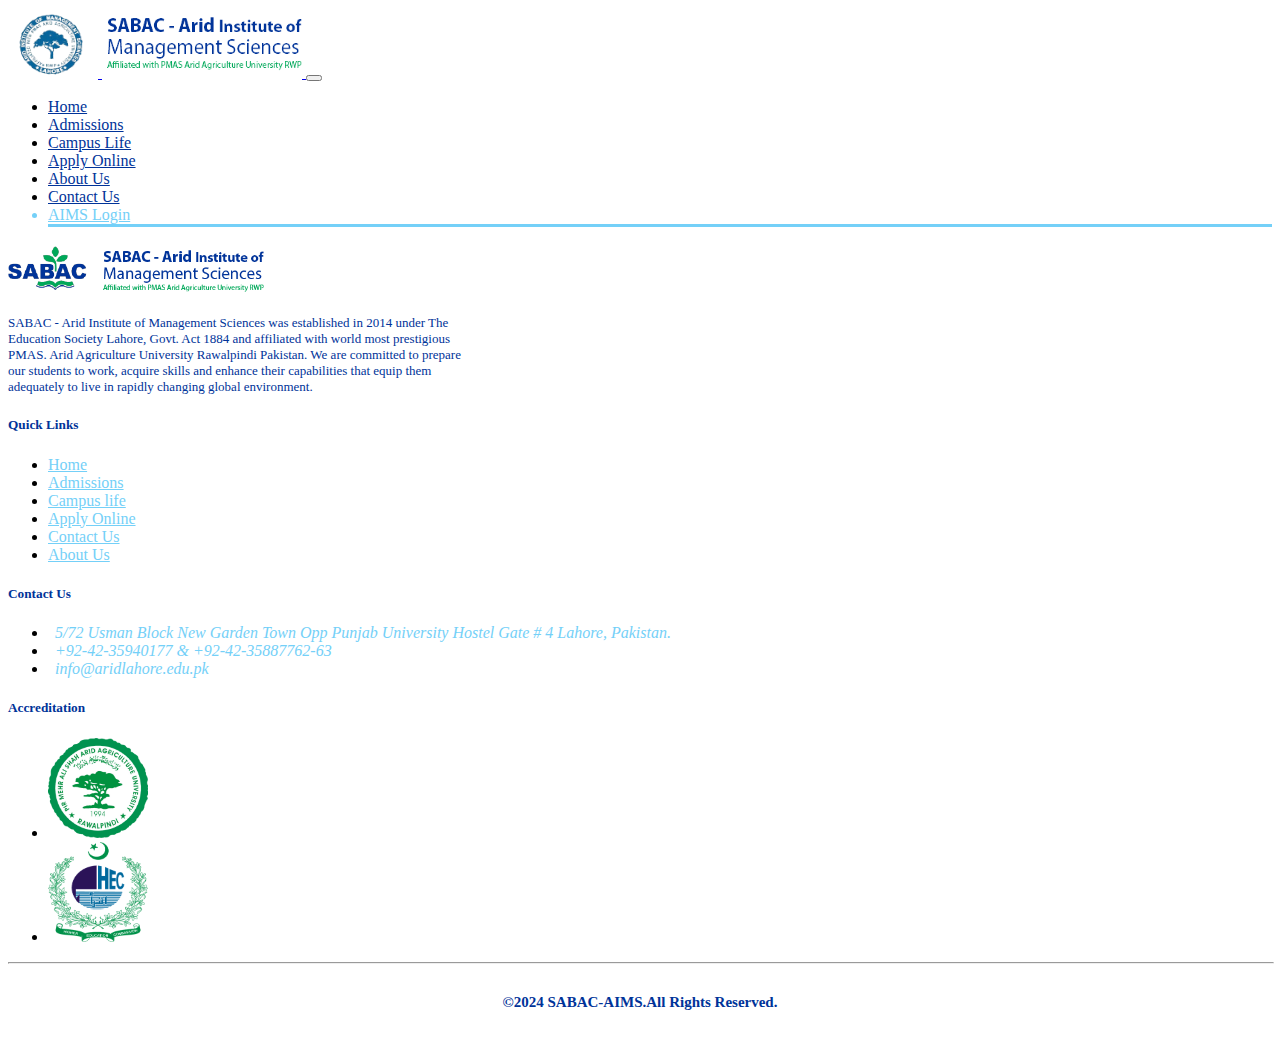
<file: aims login.html>
<!doctype html>
<html lang="en">
  <head>
    <!-- Required meta tags -->
    <meta charset="utf-8">
    <meta name="viewport" content="width=device-width, initial-scale=1, shrink-to-fit=no">

    <!-- Bootstrap CSS -->
    <link href="https://cdn.jsdelivr.net/npm/bootstrap@5.3.2/dist/css/bootstrap.min.css" rel="stylesheet" integrity="sha384-T3c6CoIi6uLrA9TneNEoa7RxnatzjcDSCmG1MXxSR1GAsXEV/Dwwykc2MPK8M2HN" crossorigin="anonymous"> 
    <link rel="stylesheet" href="https://cdn.jsdelivr.net/npm/bootstrap-icons@1.11.1/font/bootstrap-icons.css" integrity="sha384-4LISF5TTJX/fLmGSxO53rV4miRxdg84mZsxmO8Rx5jGtp/LbrixFETvWa5a6sESd" crossorigin="anonymous">
    <link rel="stylesheet" href="style.css">

    <title>Arid Lahore-AIMS Login</title>
  </head>
  <body>
    
    <nav class="navbar navbar-expand-lg navbar-light">
        <a class="navbar-brand" href="#">
          <img class="nav-logo1" width="90px" height="70px" src="aridlogo2.png" alt="Logo">
          <img class="nav-logo2" width="200px" height="70px" src="sabaclogo1.png" alt="Logo">
        </a>
        <button class="navbar-toggler" type="button" data-toggle="collapse" data-target="#navbarNavDropdown" aria-controls="navbarNavDropdown" aria-expanded="false" aria-label="Toggle navigation">
          <span class="navbar-toggler-icon"></span>
        </button>
        <div class="collapse navbar-collapse" id="navbarNavDropdown">
          <ul class="navbar-nav">
            <li class="nav-item">
              <a class="nav-link nav-pages" href="index.html">Home </a>
            </li>
            <li class="nav-item">
              <a class="nav-link nav-pages" href="admissions.html">Admissions</a>
            </li>
            <li class="nav-item">
              <a class="nav-link nav-pages" href="campus life.html">Campus Life</a>
            </li>
            <li class="nav-item">
              <a class="nav-link nav-pages" href="apply online.html">Apply Online</a>
            </li>
            <li class="nav-item">
              <a class="nav-link nav-pages" href="about us.html">About Us</a>
            </li>
            <li class="nav-item">
              <a class="nav-link nav-pages" href="contact us.html">Contact Us</a>
            </li>
            <li class="nav-item active">
              <a class="nav-link active-link" href="aims login.html">AIMS Login </a>
            </li>
            
          </ul>
        </div>
      </nav>
<!--FOOTER-->
<div class="container-fluid footer">
  <footer class="row row-cols-5 py-5 my-4 border-top">
    <div class="col logo-col">
      <img class="footer-logo" src="sabaclogo.png" alt="">
      <div class="intro1"><p class="intro">SABAC - Arid Institute of Management Sciences was established in 2014 under The Education Society Lahore, Govt. Act 1884 and affiliated with world most prestigious PMAS. Arid Agriculture University Rawalpindi Pakistan.
          We are committed to prepare our students to work, acquire skills and enhance their capabilities that equip them adequately to live in rapidly changing global environment.</p></div>
    </div>

    <div class="col"></div>

    <div class="col links-col">
      <h5 class="footer-pages">Quick Links</h5>
      <ul class="nav flex-column">
        <li class="nav-item mb-2"><a href="#" class="nav-link p-0 text-muted footer-link">Home</a></li>
        <li class="nav-item mb-2"><a href="#" class="nav-link p-0 text-muted footer-link">Admissions</a></li>
        <li class="nav-item mb-2"><a href="#" class="nav-link p-0 text-muted footer-link">Campus life</a></li>
        <li class="nav-item mb-2"><a href="#" class="nav-link p-0 text-muted footer-link">Apply Online</a></li>
        <li class="nav-item mb-2"><a href="#" class="nav-link p-0 text-muted footer-link">Contact Us</a></li>
        <li class="nav-item mb-2"><a href="#" class="nav-link p-0 text-muted footer-link">About Us</a></li>
      </ul>
    </div>

    <div class="col contact-col">
      <h5 class="footer-pages">Contact Us</h5>
      <ul class="nav flex-column">
        <li class="nav-item mb-3 icon-text"><i class="bi bi-geo-alt-fill icon-color"><span class="contact-info">5/72 Usman Block New Garden Town
          Opp Punjab University Hostel Gate # 4
          Lahore, Pakistan.</span></i></li>
        <li class="nav-item mb-3 icon-text"><i class="bi bi-telephone-fill icon-color"><span class="contact-info">+92-42-35940177 & +92-42-35887762-63</span></i></li>
        <li class="nav-item mb-3 icon-text"><i class="bi bi-envelope-fill icon-color"><span class="contact-info"> info@aridlahore.edu.pk</span></i></li>
      </ul>
    </div>

    <div class="col recognized-col">
      <h5 class="footer-pages">Accreditation</h5>
      <ul class="nav flex-column">
        <li class="nav-item mb-3"><img width="100px" height="100px"  src="mainaridlogo.png" alt=""></li>
        <li class="nav-item mb-3"><img width="100px" height="100px"  src="HEC.png" alt=""></li>
      </ul>
    </div>
    
  </footer>
  <div class="row copyright">
      <hr class="hr">
      <h4 class="copyright-text">&copy;2024 SABAC-AIMS.All Rights Reserved.</h4>
    </div>
</div>

    <!-- Optional JavaScript -->
    <!-- jQuery first, then Popper.js, then Bootstrap JS -->
    <script src="https://code.jquery.com/jquery-3.4.1.slim.min.js" integrity="sha384-J6qa4849blE2+poT4WnyKhv5vZF5SrPo0iEjwBvKU7imGFAV0wwj1yYfoRSJoZ+n" crossorigin="anonymous"></script>
    <script src="https://cdn.jsdelivr.net/npm/popper.js@1.16.0/dist/umd/popper.min.js" integrity="sha384-Q6E9RHvbIyZFJoft+2mJbHaEWldlvI9IOYy5n3zV9zzTtmI3UksdQRVvoxMfooAo" crossorigin="anonymous"></script>
    <script src="https://cdn.jsdelivr.net/npm/bootstrap@4.4.1/dist/js/bootstrap.min.js" integrity="sha384-wfSDF2E50Y2D1uUdj0O3uMBJnjuUD4Ih7YwaYd1iqfktj0Uod8GCExl3Og8ifwB6" crossorigin="anonymous"></script>
  </body>
</html>
</file>
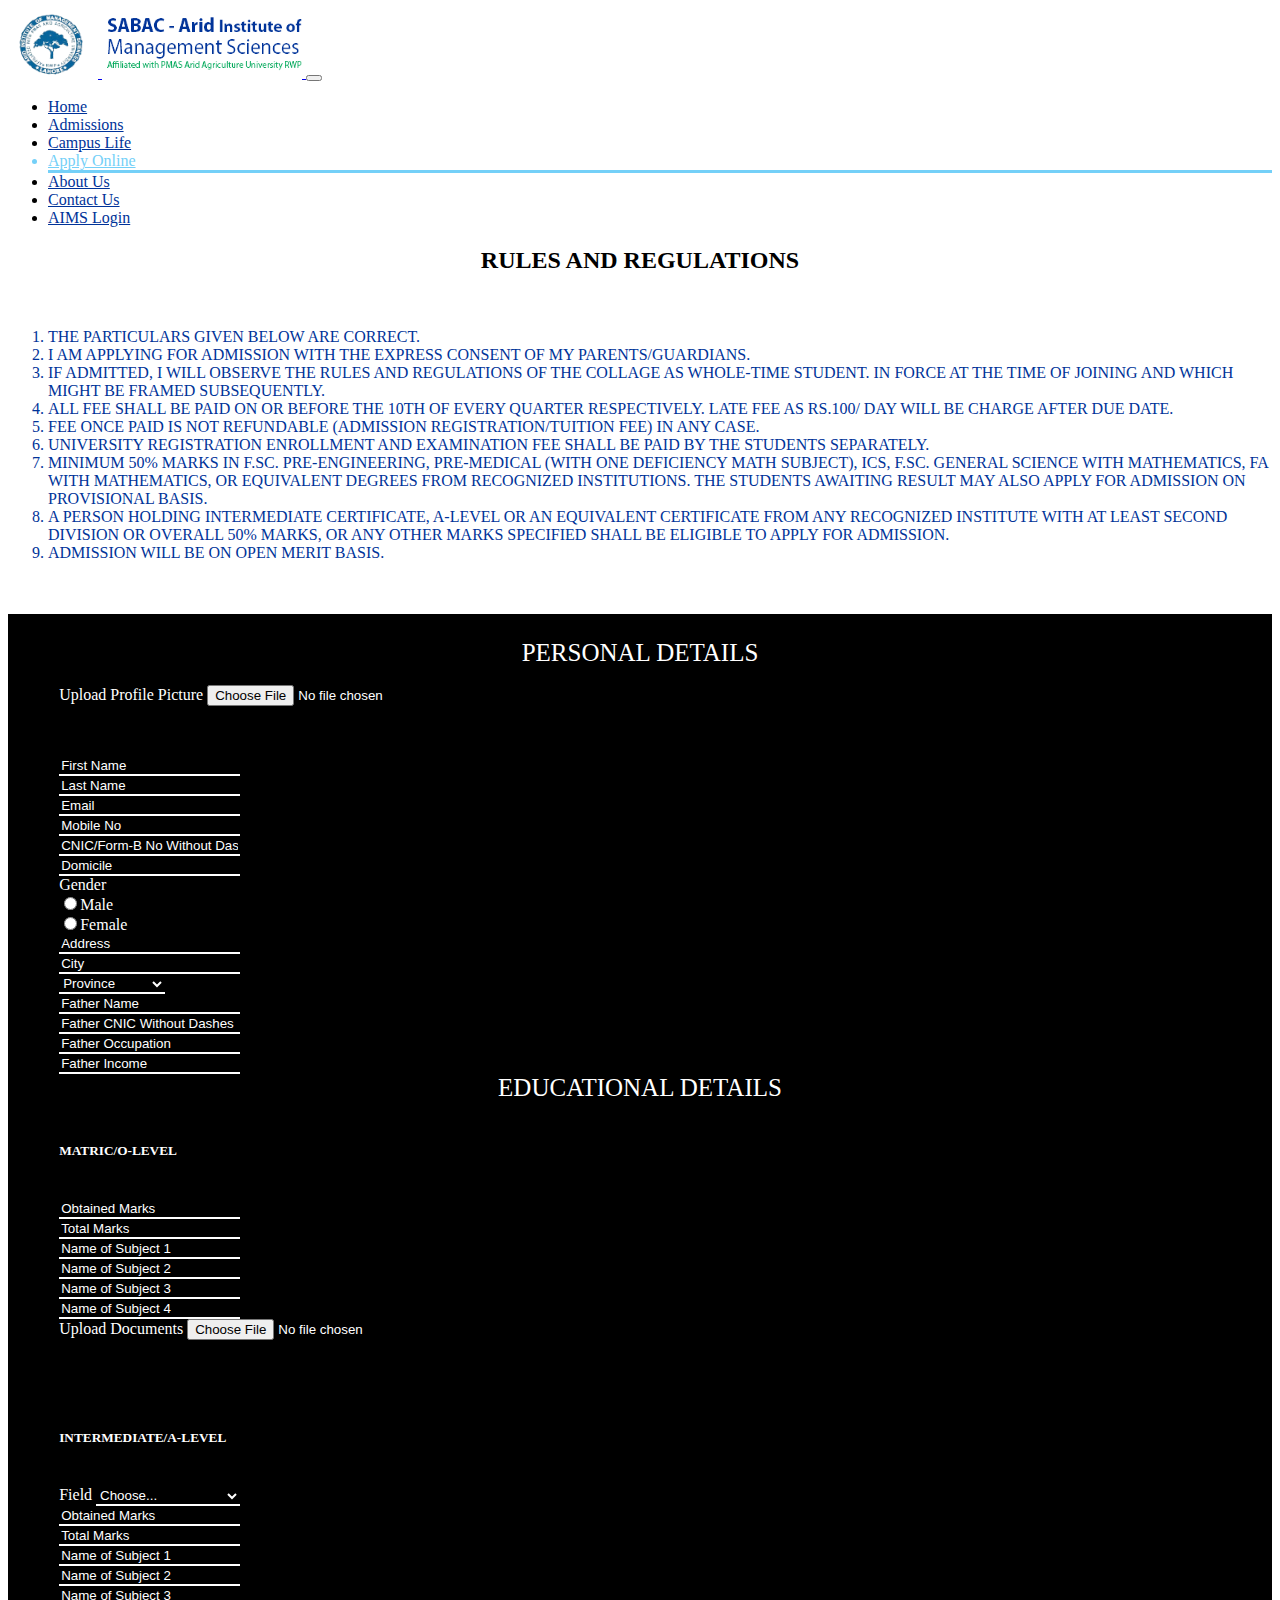
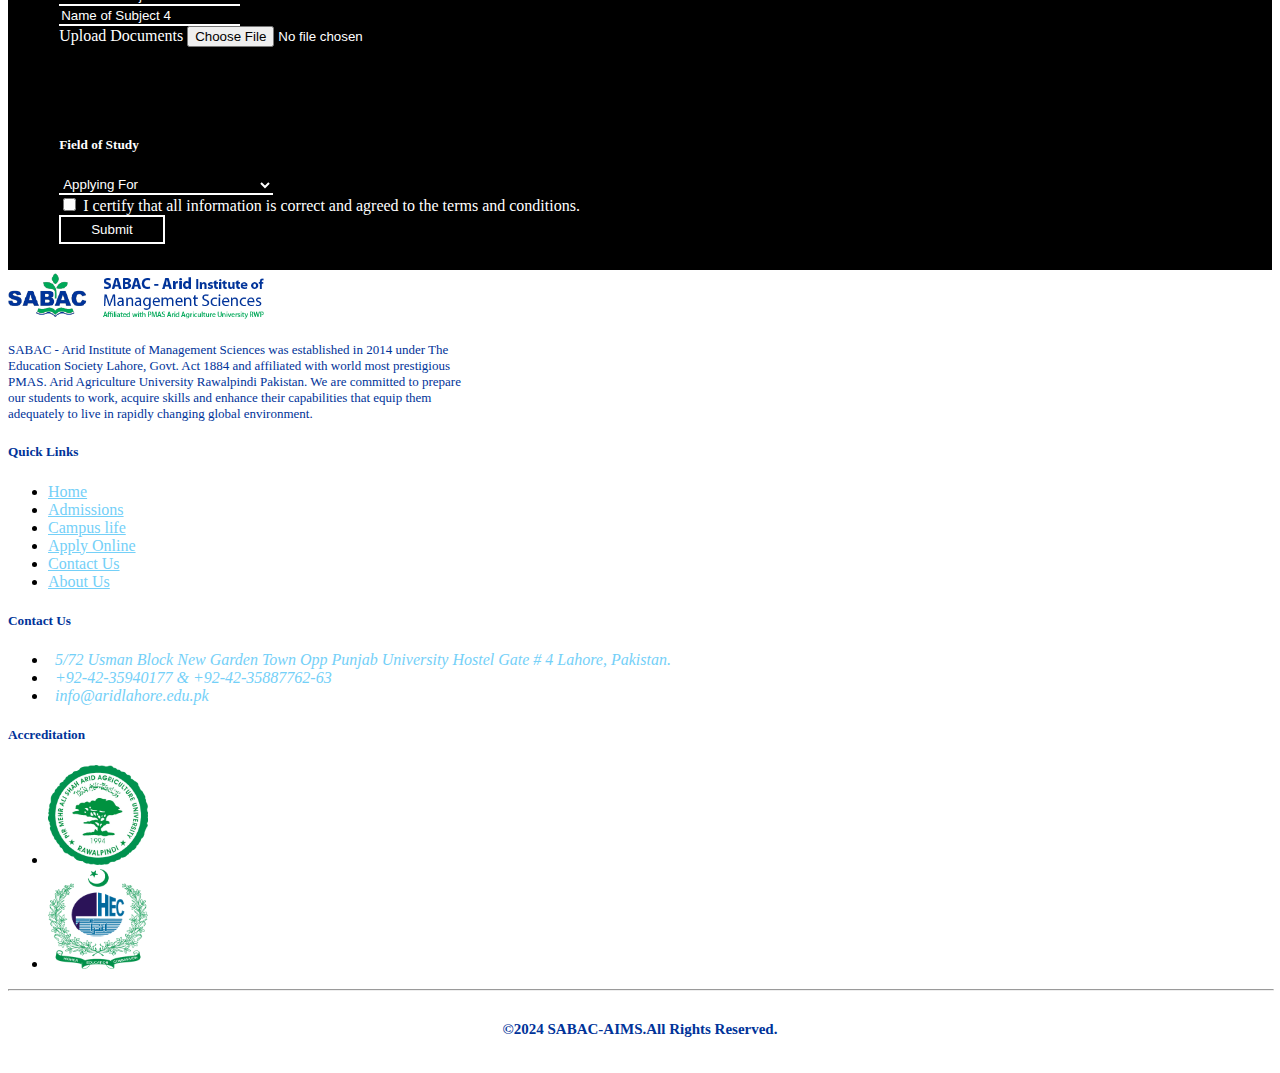
<file: apply online.html>
<!doctype html>
<html lang="en">
  <head>
    <!-- Required meta tags -->
    <meta charset="utf-8">
    <meta name="viewport" content="width=device-width, initial-scale=1, shrink-to-fit=no">

    <!-- Bootstrap CSS -->
    <link href="https://cdn.jsdelivr.net/npm/bootstrap@5.3.2/dist/css/bootstrap.min.css" rel="stylesheet" integrity="sha384-T3c6CoIi6uLrA9TneNEoa7RxnatzjcDSCmG1MXxSR1GAsXEV/Dwwykc2MPK8M2HN" crossorigin="anonymous"> 
    <link rel="stylesheet" href="https://cdn.jsdelivr.net/npm/bootstrap-icons@1.11.1/font/bootstrap-icons.css" integrity="sha384-4LISF5TTJX/fLmGSxO53rV4miRxdg84mZsxmO8Rx5jGtp/LbrixFETvWa5a6sESd" crossorigin="anonymous">
    <link rel="stylesheet" href="style.css">
    <script type="text/JavaScript" src="main.js"></script>
    

    <title>Arid Lahore-Apply Online</title>
  </head>
  <body>
    
    <nav class="navbar navbar-expand-lg navbar-light">
        <a class="navbar-brand" href="#">
          <img class="nav-logo1" width="90px" height="70px" src="aridlogo2.png" alt="Logo">
          <img class="nav-logo2" width="200px" height="70px" src="sabaclogo1.png" alt="Logo">
        </a>
        <button class="navbar-toggler" type="button" data-toggle="collapse" data-target="#navbarNavDropdown" aria-controls="navbarNavDropdown" aria-expanded="false" aria-label="Toggle navigation">
          <span class="navbar-toggler-icon"></span>
        </button>
        <div class="collapse navbar-collapse" id="navbarNavDropdown">
          <ul class="navbar-nav">
            <li class="nav-item ">
              <a class="nav-link nav-pages" href="index.html">Home </a>
            </li>
            <li class="nav-item">
              <a class="nav-link nav-pages" href="admissions.html">Admissions</a>
            </li>
            <li class="nav-item">
              <a class="nav-link nav-pages" href="campus life.html">Campus Life</a>
            </li>
            <li class="nav-item active">
              <a class="nav-link active-link" href="apply online.html">Apply Online </a>
            </li>
            <li class="nav-item">
              <a class="nav-link nav-pages" href="about us.html">About Us</a>
            </li>
            <li class="nav-item">
              <a class="nav-link nav-pages" href="contact us.html">Contact Us</a>
            </li>
            <li class="nav-item">
              <a class="nav-link nav-pages" href="aims login.html">AIMS Login</a>
            </li>
            
          </ul>
        </div>
      </nav>

<!--RULES AND REGULATIONS-->
<div class="container rules">
  <h2 class="rules-text">RULES AND REGULATIONS</h2>
  <br>
  <ol class="rules-list">
    <li class="rules-item">THE PARTICULARS GIVEN BELOW ARE CORRECT.</li>
    <li class="rules-item">I AM APPLYING FOR ADMISSION WITH THE EXPRESS CONSENT OF MY PARENTS/GUARDIANS.</li>
    <li class="rules-item">IF ADMITTED, I WILL OBSERVE THE RULES AND REGULATIONS OF THE COLLAGE AS WHOLE-TIME STUDENT. IN FORCE AT THE TIME OF JOINING AND WHICH MIGHT BE FRAMED SUBSEQUENTLY.</li>
    <li class="rules-item">ALL FEE SHALL BE PAID ON OR BEFORE THE 10TH OF EVERY QUARTER RESPECTIVELY. LATE FEE AS RS.100/ DAY WILL BE CHARGE AFTER DUE DATE.</li>
    <li class="rules-item">FEE ONCE PAID IS NOT REFUNDABLE (ADMISSION REGISTRATION/TUITION FEE) IN ANY CASE.</li>
    <li class="rules-item">UNIVERSITY REGISTRATION ENROLLMENT AND EXAMINATION FEE SHALL BE PAID BY THE STUDENTS SEPARATELY.

      </li>
      <li class="rules-item">Minimum 50% marks in F.Sc. Pre-Engineering, Pre-Medical (with one deficiency Math subject), ICS, F.Sc. General Science with Mathematics, FA with Mathematics, or equivalent degrees from recognized institutions. The students awaiting result may also apply for admission on provisional basis.

      </li>
      <li class="rules-item">A person holding Intermediate Certificate, A-level or an equivalent certificate from any recognized Institute with at least second division or overall 50% marks, or any other marks specified shall be eligible to apply for admission.
      </li>
      <li class="rules-item">Admission will be on open merit basis.
      </li>
  </ol>
</div>

<br><br>

<!--APPLICATION FORM-->

<div class="container applicationForm">
  
<form action="form.php"   method="POST" target="_blank" enctype="multipart/form-data">
  <input type="hidden" name="access_key" value="878090c6-6894-44e5-bb19-2dc8400d7c52
  ">
  <div class="PersonalDetails">PERSONAL DETAILS</div>
  <br>
  <div class="form-group row">
    <label for="exampleFormControlFile1">Upload Profile Picture</label>
    <input type="file"name="profilePic" accept="image/png,image/jpg,image/jpeg" class="form-control-file" id="profilePic" onchange="loadFile1(event)"  required >
    <div id="profilePicError" class="error-message">Field is required</div>
    <p><img width="100px" id="output1"/></p>
  </div>
  <div class="form-row row">
    
  

    <div class="form-group col-md-6">
      
      <input name="firstName" id="firstName" type="text" class="form-control"  placeholder="First Name"  required>
      <div id="firstNameError" class="error-message">Field is required</div>

    </div>
    <div class="form-group col-md-6">
      
      <input name="lastName" id="lastName" type="text" class="form-control" placeholder="Last Name"  required>
      <div id="lastNameError" class="error-message">Field is required</div>
    </div>
  
    <div class="form-group col-md-6">
     
      <input name="email" type="email" class="form-control" id="email" placeholder="Email"  required>
      <div id="emailError" class="error-message">Field is required</div>
      <div id="emailError1" class="error-message">Please Enter a Valid Email Address.</div>
    </div>
    <div class="form-group col-md-6">
      
      <input name="mobile" type="tel" class="form-control" id="mobile" oninput="this.value = this.value.replace(/[^0-9.]/g, '').replace(/(\..*)\./g, '$1');" placeholder="Mobile No" pattern="[0-9]{11}" maxlength="11"  required>
      <div id="mobileError" class="error-message">Field is required</div>
      <div id="mobileError1" class="error-message">Please Enter Valid Mobile Number.</div>
    </div>
    <div class="form-group col-md-6">
      
      <input name="cnic" type="text" class="form-control" id="cnic" oninput="this.value = this.value.replace(/[^0-9.]/g, '').replace(/(\..*)\./g, '$1');" pattern="[0-9]{13}" maxlength="13" placeholder="CNIC/Form-B No Without Dashes" required >
      <div id="cnicError" class="error-message">Field is required</div>
      <div id="cnicError1" class="error-message">Please Enter Valid CNIC of 13 Digits Without Dashes.</div>
    </div>
    <div class="form-group col-md-6">
      
      <input name="domicile" type="text" class="form-control" id="domicile" placeholder="Domicile" required >
      <div id="domicileError" class="error-message">Field is required</div>
    </div>
    <div class="form-group">
    

      <label  for="gender">Gender</label>
      <br>
    <div class="form-check form-check-inline" >
      <input name="gender" class="form-check-input radio-btn" type="radio"  id="genderMale" value="male" required >Male
    </div>
    
    <div class="form-check form-check-inline">
      <input name="gender" class="form-check-input radio-btn" type="radio"  id="genderFemale "value="female" required>Female
    </div>
    <div id="genderFemaleError" class="error-message">Field is required</div>
    
  </div>
</div>


  <div class="form-group">
    <input name="address_1" type="text" class="form-control" id="address" placeholder="Address"  required>
    <div id="addressError" class="error-message">Field is required</div>
  </div>
  
  <div class="form-row row">
    <div class="form-group col-md-6">
      <input name="city" type="text" class="form-control" id="city" placeholder="City"  required>
      <div id="cityError" class="error-message">Field is required</div>
    </div>
    
    <div class="form-group col-md-6">
      <select name="province" id="province" class="form-control" required >
        <option value="" selected>Province</option>
        <option>Punjab</option>
        <option>Sindh</option>
        <option>Balochistan</option>
        <option>KPK</option>
        <option>Gilgit Baltistan</option>
        
      </select>
      <div id="provinceError" class="error-message">Field is required</div>
    </div>
    <div class="form-group col-md-6">
      
      <input name="fatherName" type="text" class="form-control" id="fatherName" placeholder="Father Name"  required>
      <div id="fatherNameError" class="error-message">Field is required</div>
    </div>
    <div class="form-group col-md-6">
      
      <input name="fatherCnic" type="text" class="form-control" id="fatherCnic" pattern="[0-9]{13}" maxlength="13" oninput="this.value = this.value.replace(/[^0-9.]/g, '').replace(/(\..*)\./g, '$1');" placeholder="Father CNIC Without Dashes"  required>
      <div id="fatherCnicError" class="error-message">Field is required</div>
      <div id="fatherCnicError1" class="error-message">Please Enter Valid CNIC of 13 Digits Without Dashes.</div>
    </div>
    <div class="form-group col-md-6">
      
      <input name="fatherOccupation" type="text" class="form-control" id="fatherOccupation" placeholder="Father Occupation"  required>
      <div id="fatherOccupationError" class="error-message">Field is required</div>
    </div>
    <div class="form-group col-md-6">
      
      <input name="fatherIncome" type="number" class="form-control" id="fatherIncome" placeholder="Father Income"  required>
      <div id="fatherIncomeError" class="error-message">Field is required</div>
    </div>
  </div>
  

  <div class="PersonalDetails">EDUCATIONAL DETAILS</div>
  <br>
<div class="matric">
  <h5 class="fieldTitle">MATRIC/O-LEVEL</h5>
  <br>
  <div class="form-row row">
  <div class="form-group col-md-6">
    <input name="matricObtainedMarks1" type="number" class="form-control" id="matricObtainedMarks" placeholder="Obtained Marks"  required>
    <div id="matricObtainedMarksError" class="error-message">Field is required</div>
  </div>
  <div class="form-group col-md-6">
    <input name="matricTotalMarks" type="number" class="form-control" id="matricTotalMarks" placeholder="Total Marks"  required>
    <div id="matricTotalMarksError" class="error-message">Field is required</div>
  </div>
  <div class="form-group col-md-6">
    <input name="matricSubject1" type="text" class="form-control" id="matricSubject1" placeholder="Name of Subject 1"  required>
    <div id="matricSubject1Error" class="error-message">Field is required</div>
  </div>
  <div class="form-group col-md-6">
    <input name="matricSubject2" type="text" class="form-control" id="matricSubject2" placeholder="Name of Subject 2" required >
    <div id="matricSubject2Error" class="error-message">Field is required</div>
  </div>
  <div class="form-group col-md-6">
    <input name="matricSubject3" type="text" class="form-control" id="matricSubject3" placeholder="Name of Subject 3" required >
    <div id="matricSubject3Error" class="error-message">Field is required</div>
  </div>
  <div class="form-group col-md-6">
    <input name="matricSubject4" type="text" class="form-control" id="matricSubject4" placeholder="Name of Subject 4"  required>
    <div id="matricSubject4Error" class="error-message">Field is required</div>
  </div>
  <div class="form-group row">
    <label for="exampleFormControlFile1">Upload Documents</label>
    <input name="matricDocuments" type="file" accept="image/png,image/jpg,image/jpeg" onchange="loadFile2(event)" class="form-control-file" id="matricDocuments" required>
    <div id="matricDocumentsError" class="error-message">Field is required</div>
    <p><img width="100px" id="output2"/></p>
  </div>

</div>
<br>
<div class="matric">
  <h5 class="fieldTitle">INTERMEDIATE/A-LEVEL</h5>
  <br>
  
  <div class="form-row row">
    <div class="form-group col-md-12">
      <label for="inputState">Field</label>
      <select name="studyFields" id="studyFields" class="form-control"  required>
        <option value="" selected>Choose...</option>
        <option>FSc-Pre Medical</option>
        <option>FSc-Pre Engineering</option>
        <option>ICS</option>
        <option>I-COM</option>
        
      </select>
      <div id="studyFieldsError" class="error-message">Field is required</div>
    </div>
    
  <div class="form-group col-md-6">
    <input name="fscObtainedMarks" type="number" class="form-control" id="fscObtainedMarks" placeholder="Obtained Marks" required >
    <div id="fscObtainedMarksError" class="error-message">Field is required</div>
  </div>
  <div class="form-group col-md-6">
    <input name="fscTotalMarks" type="number" class="form-control" id="fscTotalMarks" placeholder="Total Marks"  required>
    <div id="fscTotalMarksError" class="error-message">Field is required</div>
  </div>
  <div class="form-group col-md-6">
    <input name="fscSubject1" type="text" class="form-control" id="fscSubject1" placeholder="Name of Subject 1"  required>
    <div id="fscSubject1Error" class="error-message">Field is required</div>
  </div>
  <div class="form-group col-md-6">
    <input name="fscSubject2" type="text" class="form-control" id="fscSubject2" placeholder="Name of Subject 2"  required>
    <div id="fscSubject2Error" class="error-message">Field is required</div>
  </div>
  <div class="form-group col-md-6">
    <input name="fscSubject3" type="text" class="form-control" id="fscSubject3" placeholder="Name of Subject 3" required >
    <div id="fscSubject3Error" class="error-message">Field is required</div>
  </div>
  <div class="form-group col-md-6">
    <input name="fscSubject4" type="text" class="form-control" id="fscSubject4" placeholder="Name of Subject 4"  required>
    <div id="fscSubject4Error" class="error-message">Field is required</div>
  </div>
  <div class="form-group row">
    <label for="exampleFormControlFile1">Upload Documents</label>
    <input name="fscDocuments" type="file" accept="image/png,image/jpg,image/jpeg" onchange="loadFile3(event)" class="form-control-file" id="fscDocuments"  required>
    <div id="fscDocumentsError" class="error-message">Field is required</div>
    <p><img width="100px" id="output3"/></p>
  </div>
  
</div>
 <br>
<div class="matric ">
  <h5 class="fieldTitle">Field of Study</h5>
  <div class="form-row row">
  <div class="form-group col-md-6">
    <select name="chooseField" id="chooseField" class="form-control" required >
      <option value="" selected>Applying For</option>
      <option>BS COMPUTER SCIENCE</option>
      <option>BS SOFTWARE ENGINEERING</option>
      <option>BS MATHEMATICS</option>
      <option>BBA</option>
      <option>BS MLT</option>
      
    </select>
    <div id="chooseFieldError" class="error-message">Field is required</div>
  </div>
</div>
</div>

</div>
  <div class="form-group">
    <div class="form-check">
      <input class="form-check-input radio-btn" type="checkbox" id="terms"  required>
      <label class="form-check-label" for="gridCheck">
        I certify that all information is correct and agreed to the terms and conditions.
      </label>
      <div id="termsError" class="error-message">Field is required</div>
    </div>
  </div>
  <div class="submitBtn text-center" >
  <button type="submit" value="submit" onclick="errorMsg();checkBox();genderFunc();emailInput();cnicInput();fatherCnicInput();mobileInput();validateMarks();" name="save" class="btn saveBtn">Submit</button></div>
  
</form> 
</div>

</div>



<!--FOOTER-->
<div class="container-fluid footer">
  <footer class="row row-cols-5 py-5 my-4 border-top">
    <div class="col logo-col">
      <img class="footer-logo" src="sabaclogo.png" alt="">
      <div class="intro1"><p class="intro">SABAC - Arid Institute of Management Sciences was established in 2014 under The Education Society Lahore, Govt. Act 1884 and affiliated with world most prestigious PMAS. Arid Agriculture University Rawalpindi Pakistan.
          We are committed to prepare our students to work, acquire skills and enhance their capabilities that equip them adequately to live in rapidly changing global environment.</p></div>
    </div>

    <div class="col"></div>

    <div class="col links-col">
      <h5 class="footer-pages">Quick Links</h5>
      <ul class="nav flex-column">
        <li class="nav-item mb-2"><a href="#" class="nav-link p-0 text-muted footer-link">Home</a></li>
        <li class="nav-item mb-2"><a href="#" class="nav-link p-0 text-muted footer-link">Admissions</a></li>
        <li class="nav-item mb-2"><a href="#" class="nav-link p-0 text-muted footer-link">Campus life</a></li>
        <li class="nav-item mb-2"><a href="#" class="nav-link p-0 text-muted footer-link">Apply Online</a></li>
        <li class="nav-item mb-2"><a href="#" class="nav-link p-0 text-muted footer-link">Contact Us</a></li>
        <li class="nav-item mb-2"><a href="#" class="nav-link p-0 text-muted footer-link">About Us</a></li>
      </ul>
    </div>

    <div class="col contact-col">
      <h5 class="footer-pages">Contact Us</h5>
      <ul class="nav flex-column">
        <li class="nav-item mb-3 icon-text"><i class="bi bi-geo-alt-fill icon-color"><span class="contact-info">5/72 Usman Block New Garden Town
          Opp Punjab University Hostel Gate # 4
          Lahore, Pakistan.</span></i></li>
        <li class="nav-item mb-3 icon-text"><i class="bi bi-telephone-fill icon-color"><span class="contact-info">+92-42-35940177 & +92-42-35887762-63</span></i></li>
        <li class="nav-item mb-3 icon-text"><i class="bi bi-envelope-fill icon-color"><span class="contact-info"> info@aridlahore.edu.pk</span></i></li>
      </ul>
    </div>

    <div class="col recognized-col">
      <h5 class="footer-pages">Accreditation</h5>
      <ul class="nav flex-column">
        <li class="nav-item mb-3"><img width="100px" height="100px"  src="mainaridlogo.png" alt=""></li>
        <li class="nav-item mb-3"><img width="100px" height="100px"  src="HEC.png" alt=""></li>
      </ul>
    </div>
    
  </footer>
  <div class="row copyright">
      <hr class="hr">
      <h4 class="copyright-text">&copy;2024 SABAC-AIMS.All Rights Reserved.</h4>
    </div>
</div>

    <!-- Optional JavaScript -->
    <!-- jQuery first, then Popper.js, then Bootstrap JS -->
    <script src="https://code.jquery.com/jquery-3.4.1.slim.min.js" integrity="sha384-J6qa4849blE2+poT4WnyKhv5vZF5SrPo0iEjwBvKU7imGFAV0wwj1yYfoRSJoZ+n" crossorigin="anonymous"></script>
    <script src="https://cdn.jsdelivr.net/npm/popper.js@1.16.0/dist/umd/popper.min.js" integrity="sha384-Q6E9RHvbIyZFJoft+2mJbHaEWldlvI9IOYy5n3zV9zzTtmI3UksdQRVvoxMfooAo" crossorigin="anonymous"></script>
    <script src="https://cdn.jsdelivr.net/npm/bootstrap@4.4.1/dist/js/bootstrap.min.js" integrity="sha384-wfSDF2E50Y2D1uUdj0O3uMBJnjuUD4Ih7YwaYd1iqfktj0Uod8GCExl3Og8ifwB6" crossorigin="anonymous"></script>
  </body>
</html>
</file>
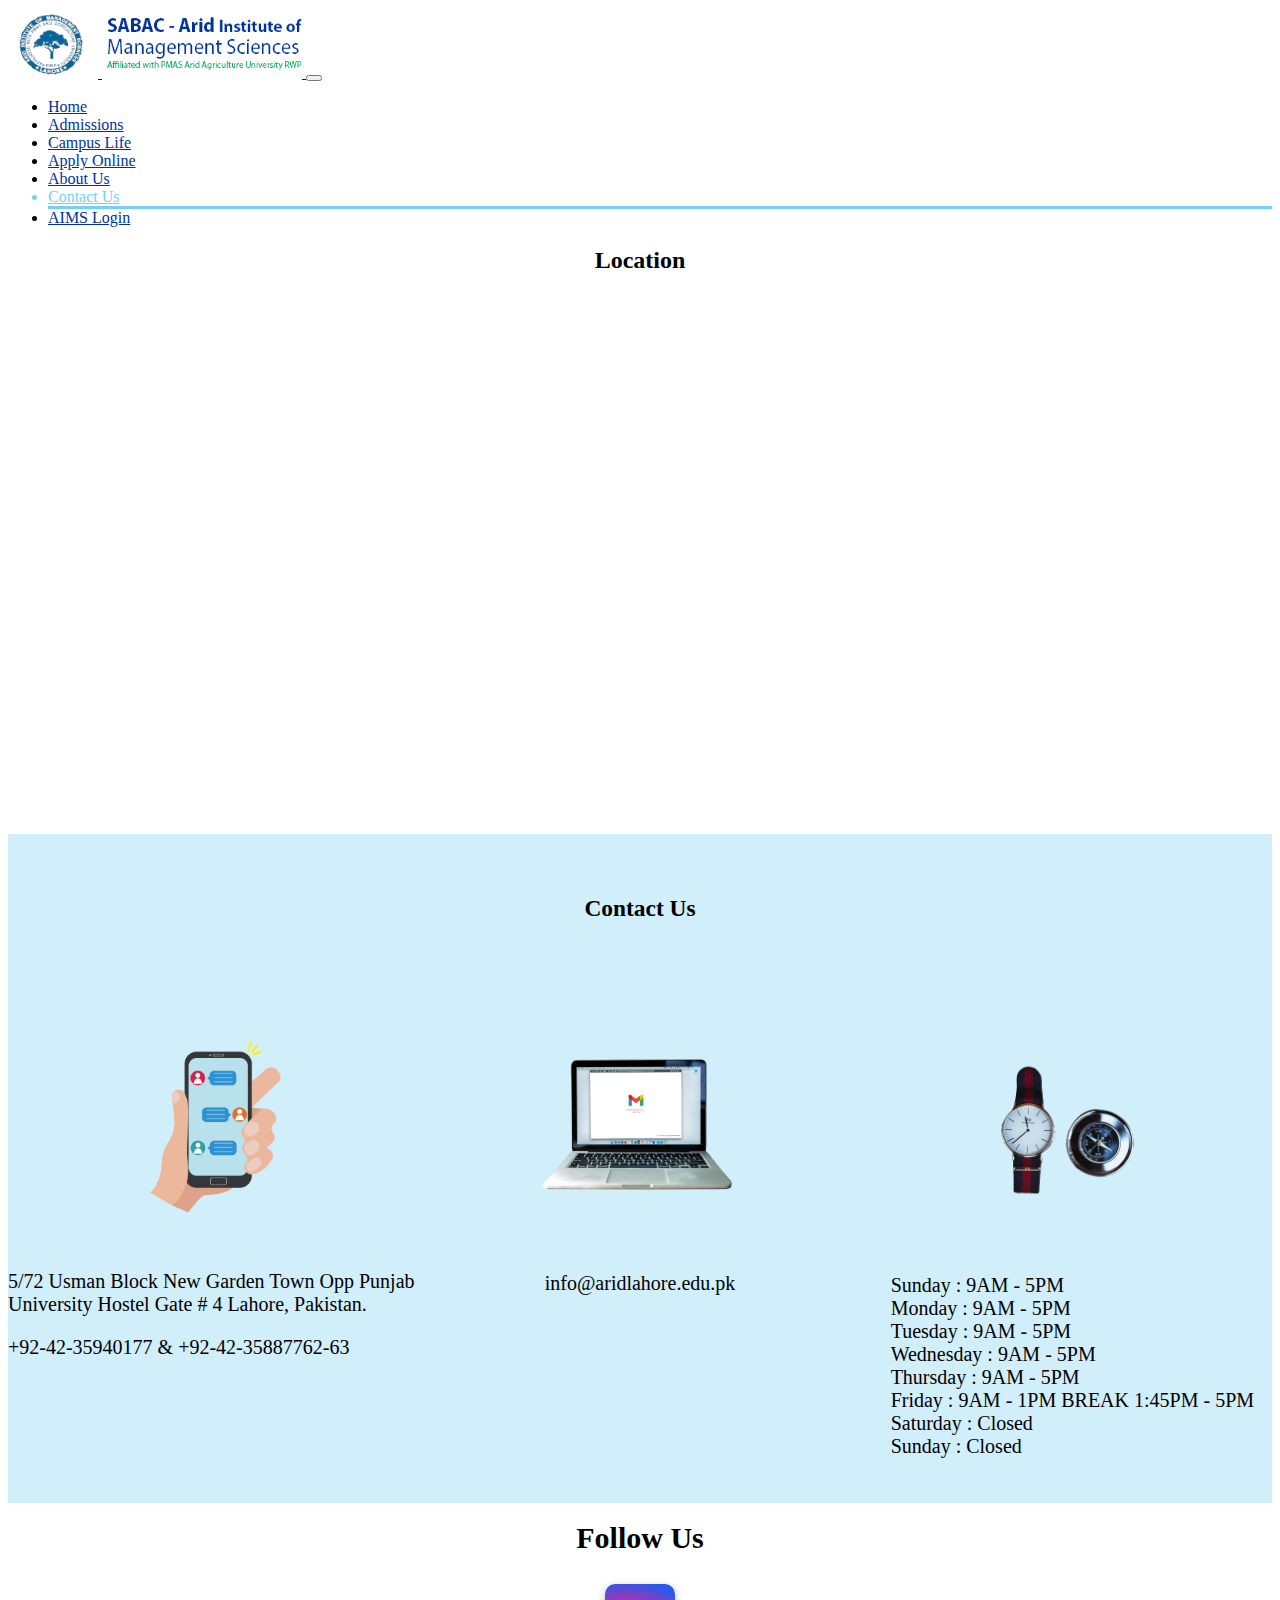
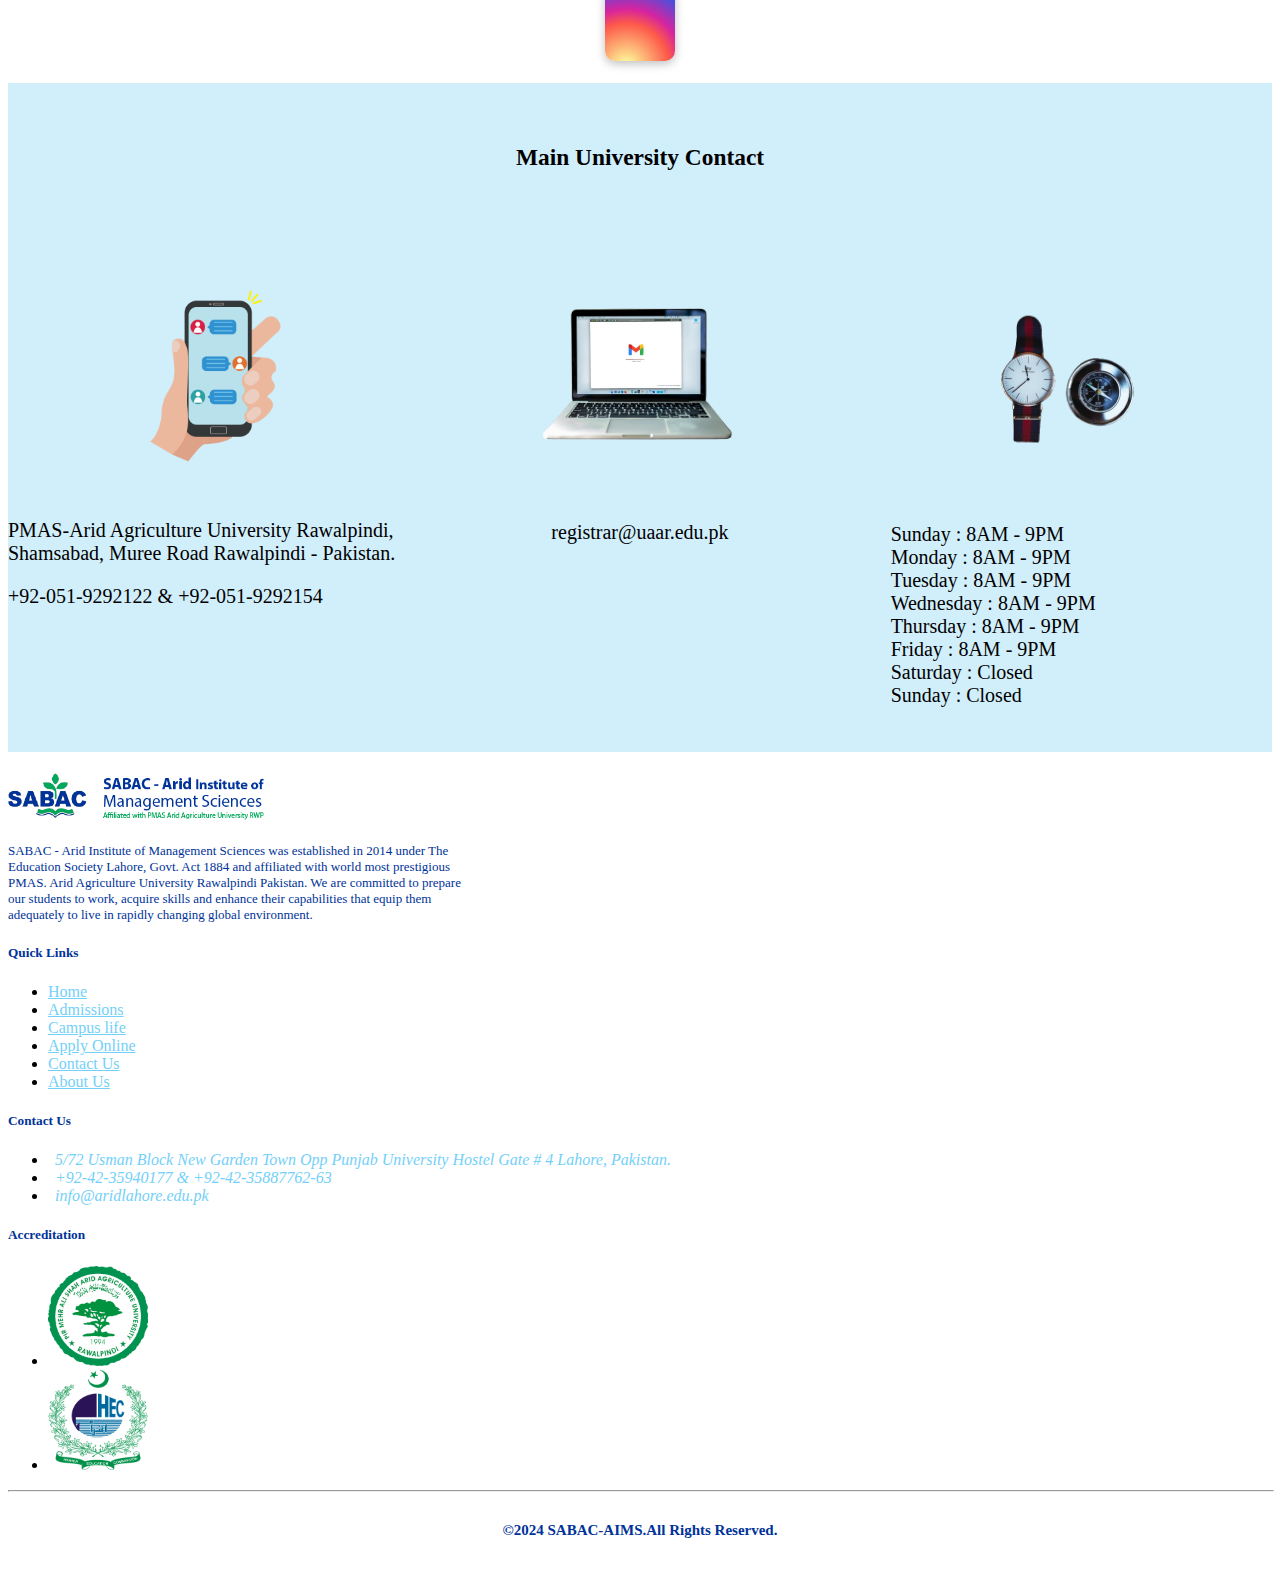
<file: contact us.html>
<!doctype html>
<html lang="en">
  <head>
    <!-- Required meta tags -->
    <meta charset="utf-8">
    <meta name="viewport" content="width=device-width, initial-scale=1, shrink-to-fit=no">

    <!-- Bootstrap CSS -->
    <link href="https://cdn.jsdelivr.net/npm/bootstrap@5.3.2/dist/css/bootstrap.min.css" rel="stylesheet" integrity="sha384-T3c6CoIi6uLrA9TneNEoa7RxnatzjcDSCmG1MXxSR1GAsXEV/Dwwykc2MPK8M2HN" crossorigin="anonymous"> 
    <link rel="stylesheet" href="https://cdn.jsdelivr.net/npm/bootstrap-icons@1.11.1/font/bootstrap-icons.css" integrity="sha384-4LISF5TTJX/fLmGSxO53rV4miRxdg84mZsxmO8Rx5jGtp/LbrixFETvWa5a6sESd" crossorigin="anonymous">
    <link rel="stylesheet" href="style.css">

    <title>Arid Lahore-Contact Us</title>
  </head>
  <body>
    
    <nav class="navbar navbar-expand-lg navbar-light">
        <a class="navbar-brand" href="#">
          <img class="nav-logo1" width="90px" height="70px" src="aridlogo2.png" alt="Logo">
          <img class="nav-logo2" width="200px" height="70px" src="sabaclogo1.png" alt="Logo">
        </a>
        <button class="navbar-toggler" type="button" data-toggle="collapse" data-target="#navbarNavDropdown" aria-controls="navbarNavDropdown" aria-expanded="false" aria-label="Toggle navigation">
          <span class="navbar-toggler-icon"></span>
        </button>
        <div class="collapse navbar-collapse" id="navbarNavDropdown">
          <ul class="navbar-nav">
            <li class="nav-item ">
              <a class="nav-link nav-pages" href="index.html">Home </a>
            </li>
            <li class="nav-item">
              <a class="nav-link nav-pages" href="admissions.html">Admissions</a>
            </li>
            <li class="nav-item">
              <a class="nav-link nav-pages" href="campus life.html">Campus Life</a>
            </li>
            <li class="nav-item">
              <a class="nav-link nav-pages" href="apply online.html">Apply Online</a>
            </li>
            <li class="nav-item">
              <a class="nav-link nav-pages" href="about us.html">About Us</a>
            </li>
            <li class="nav-item active">
              <a class="nav-link active-link" href="contact us.html">Contact Us </a>
            </li>
            <li class="nav-item">
              <a class="nav-link nav-pages" href="aims login.html">AIMS Login</a>
            </li>
            
          </ul>
        </div>
      </nav>
<!--LOCATION-->
<div class="map">
  <h2>Location </h2>
  <br>
  <iframe class="google-map" src="https://www.google.com/maps/embed?pb=!1m18!1m12!1m3!1d3401.8108693170816!2d74.31304697453986!3d31.5018820480572!2m3!1f0!2f0!3f0!3m2!1i1024!2i768!4f13.1!3m3!1m2!1s0x391904771044c53b%3A0x1fc0192586533ddf!2sArid%20Institute%20of%20Management%20Sciences%20Lahore%20Affiliated%20with%20PMAS%20Arid%20Agriculture%20University%20Rawalpindi!5e0!3m2!1sen!2s!4v1706362849545!5m2!1sen!2s" width="1250" height="500" style="border:0;" allowfullscreen="" loading="lazy" referrerpolicy="no-referrer-when-downgrade"></iframe>
</div>
<br>
<!--CONTACT-->
<div class="contact-sec">
<div class="container">
  <h3>Contact Us</h3>
<div class=" contact-subsec">
<div class="contact-number">
  <img class="contact-img" src="mobile.png" alt="">
  <p class="uni-info">5/72 Usman Block New Garden Town Opp Punjab University Hostel Gate # 4 Lahore, Pakistan.</p>
  <p class="uni-info">+92-42-35940177 & +92-42-35887762-63</p>
</div>
<div class="contact-number">
  <img class="contact-img" src="email.png" alt="">
  <p class="email-text">info@aridlahore.edu.pk</p>
  
</div>
<div class="contact-number">
  <img class="time-img" src="time.png" alt="">
  <ul class="timings">
    
    <li>Sunday : 9AM - 5PM</li>
    <li>Monday : 9AM - 5PM</li>
    <li>Tuesday : 9AM - 5PM</li>
    <li>Wednesday : 9AM - 5PM</li>
    <li>Thursday : 9AM - 5PM</li>
    <li>Friday : 9AM - 1PM BREAK 1:45PM - 5PM</li>
    <li>Saturday : Closed</li>
    <li>Sunday : Closed</li>
   </ul>
</div>
</div>
</div>
</div>
<br>
<!--SOCIAL MEDIA-->
<div class="social-text">Follow Us</div>
<br>
<div class="social-icons">
<a href="facebook.com"><i class="bi bi-facebook"> </i></a>
<a href="instagram.com"><i class="bi bi-instagram"></i></a>
<a href="linkedin.com"><i class="bi bi-linkedin"></i>
</a>
</div>
<br>

<!--CONTACT-->
<div class="contact-sec">
  <div class="container">
    <h3>Main University Contact</h3>
  <div class=" contact-subsec">
  <div class="contact-number">
    <img class="contact-img" src="mobile.png" alt="">
    <p class="uni-info">PMAS-Arid Agriculture University Rawalpindi, 
      Shamsabad, Muree Road Rawalpindi - Pakistan. </p>
    <p class="uni-info"> +92-051-9292122 & +92-051-9292154</p>
  </div>
  <div class="contact-number">
    <img class="contact-img" src="email.png" alt="">
    <p class="email-text">registrar@uaar.edu.pk</p>
    
  </div>
  <div class="contact-number">
    <img class="time-img" src="time.png" alt="">
    <ul class="timings">
      
      <li>Sunday : 8AM - 9PM</li>
      <li>Monday : 8AM - 9PM</li>
      <li>Tuesday : 8AM - 9PM</li>
      <li>Wednesday : 8AM - 9PM</li>
      <li>Thursday : 8AM - 9PM</li>
      <li>Friday : 8AM - 9PM </li>
      <li>Saturday : Closed</li>
      <li>Sunday : Closed</li>
     </ul>
  </div>
  </div>
  </div>
  </div>
  <br>
<!--FOOTER-->
<div class="container-fluid footer">
  <footer class="row row-cols-5 py-5 my-4 border-top">
    <div class="col logo-col">
      <img class="footer-logo" src="sabaclogo.png" alt="">
      <div class="intro1"><p class="intro">SABAC - Arid Institute of Management Sciences was established in 2014 under The Education Society Lahore, Govt. Act 1884 and affiliated with world most prestigious PMAS. Arid Agriculture University Rawalpindi Pakistan.
          We are committed to prepare our students to work, acquire skills and enhance their capabilities that equip them adequately to live in rapidly changing global environment.</p></div>
    </div>

    <div class="col"></div>

    <div class="col links-col">
      <h5 class="footer-pages">Quick Links</h5>
      <ul class="nav flex-column">
        <li class="nav-item mb-2"><a href="#" class="nav-link p-0 text-muted footer-link">Home</a></li>
        <li class="nav-item mb-2"><a href="#" class="nav-link p-0 text-muted footer-link">Admissions</a></li>
        <li class="nav-item mb-2"><a href="#" class="nav-link p-0 text-muted footer-link">Campus life</a></li>
        <li class="nav-item mb-2"><a href="#" class="nav-link p-0 text-muted footer-link">Apply Online</a></li>
        <li class="nav-item mb-2"><a href="#" class="nav-link p-0 text-muted footer-link">Contact Us</a></li>
        <li class="nav-item mb-2"><a href="#" class="nav-link p-0 text-muted footer-link">About Us</a></li>
      </ul>
    </div>

    <div class="col contact-col">
      <h5 class="footer-pages">Contact Us</h5>
      <ul class="nav flex-column">
        <li class="nav-item mb-3 icon-text"><i class="bi bi-geo-alt-fill icon-color"><span class="contact-info">5/72 Usman Block New Garden Town
          Opp Punjab University Hostel Gate # 4
          Lahore, Pakistan.</span></i></li>
        <li class="nav-item mb-3 icon-text"><i class="bi bi-telephone-fill icon-color"><span class="contact-info">+92-42-35940177 & +92-42-35887762-63</span></i></li>
        <li class="nav-item mb-3 icon-text"><i class="bi bi-envelope-fill icon-color"><span class="contact-info"> info@aridlahore.edu.pk</span></i></li>
      </ul>
    </div>

    <div class="col recognized-col">
      <h5 class="footer-pages">Accreditation</h5>
      <ul class="nav flex-column">
        <li class="nav-item mb-3"><img width="100px" height="100px"  src="mainaridlogo.png" alt=""></li>
        <li class="nav-item mb-3"><img width="100px" height="100px"  src="HEC.png" alt=""></li>
      </ul>
    </div>
    
  </footer>
  <div class="row copyright">
      <hr class="hr">
      <h4 class="copyright-text">&copy;2024 SABAC-AIMS.All Rights Reserved.</h4>
    </div>
</div>

    <!-- Optional JavaScript -->
    <!-- jQuery first, then Popper.js, then Bootstrap JS -->
    <script src="https://code.jquery.com/jquery-3.4.1.slim.min.js" integrity="sha384-J6qa4849blE2+poT4WnyKhv5vZF5SrPo0iEjwBvKU7imGFAV0wwj1yYfoRSJoZ+n" crossorigin="anonymous"></script>
    <script src="https://cdn.jsdelivr.net/npm/popper.js@1.16.0/dist/umd/popper.min.js" integrity="sha384-Q6E9RHvbIyZFJoft+2mJbHaEWldlvI9IOYy5n3zV9zzTtmI3UksdQRVvoxMfooAo" crossorigin="anonymous"></script>
    <script src="https://cdn.jsdelivr.net/npm/bootstrap@4.4.1/dist/js/bootstrap.min.js" integrity="sha384-wfSDF2E50Y2D1uUdj0O3uMBJnjuUD4Ih7YwaYd1iqfktj0Uod8GCExl3Og8ifwB6" crossorigin="anonymous"></script>
  </body>
</html>
</file>
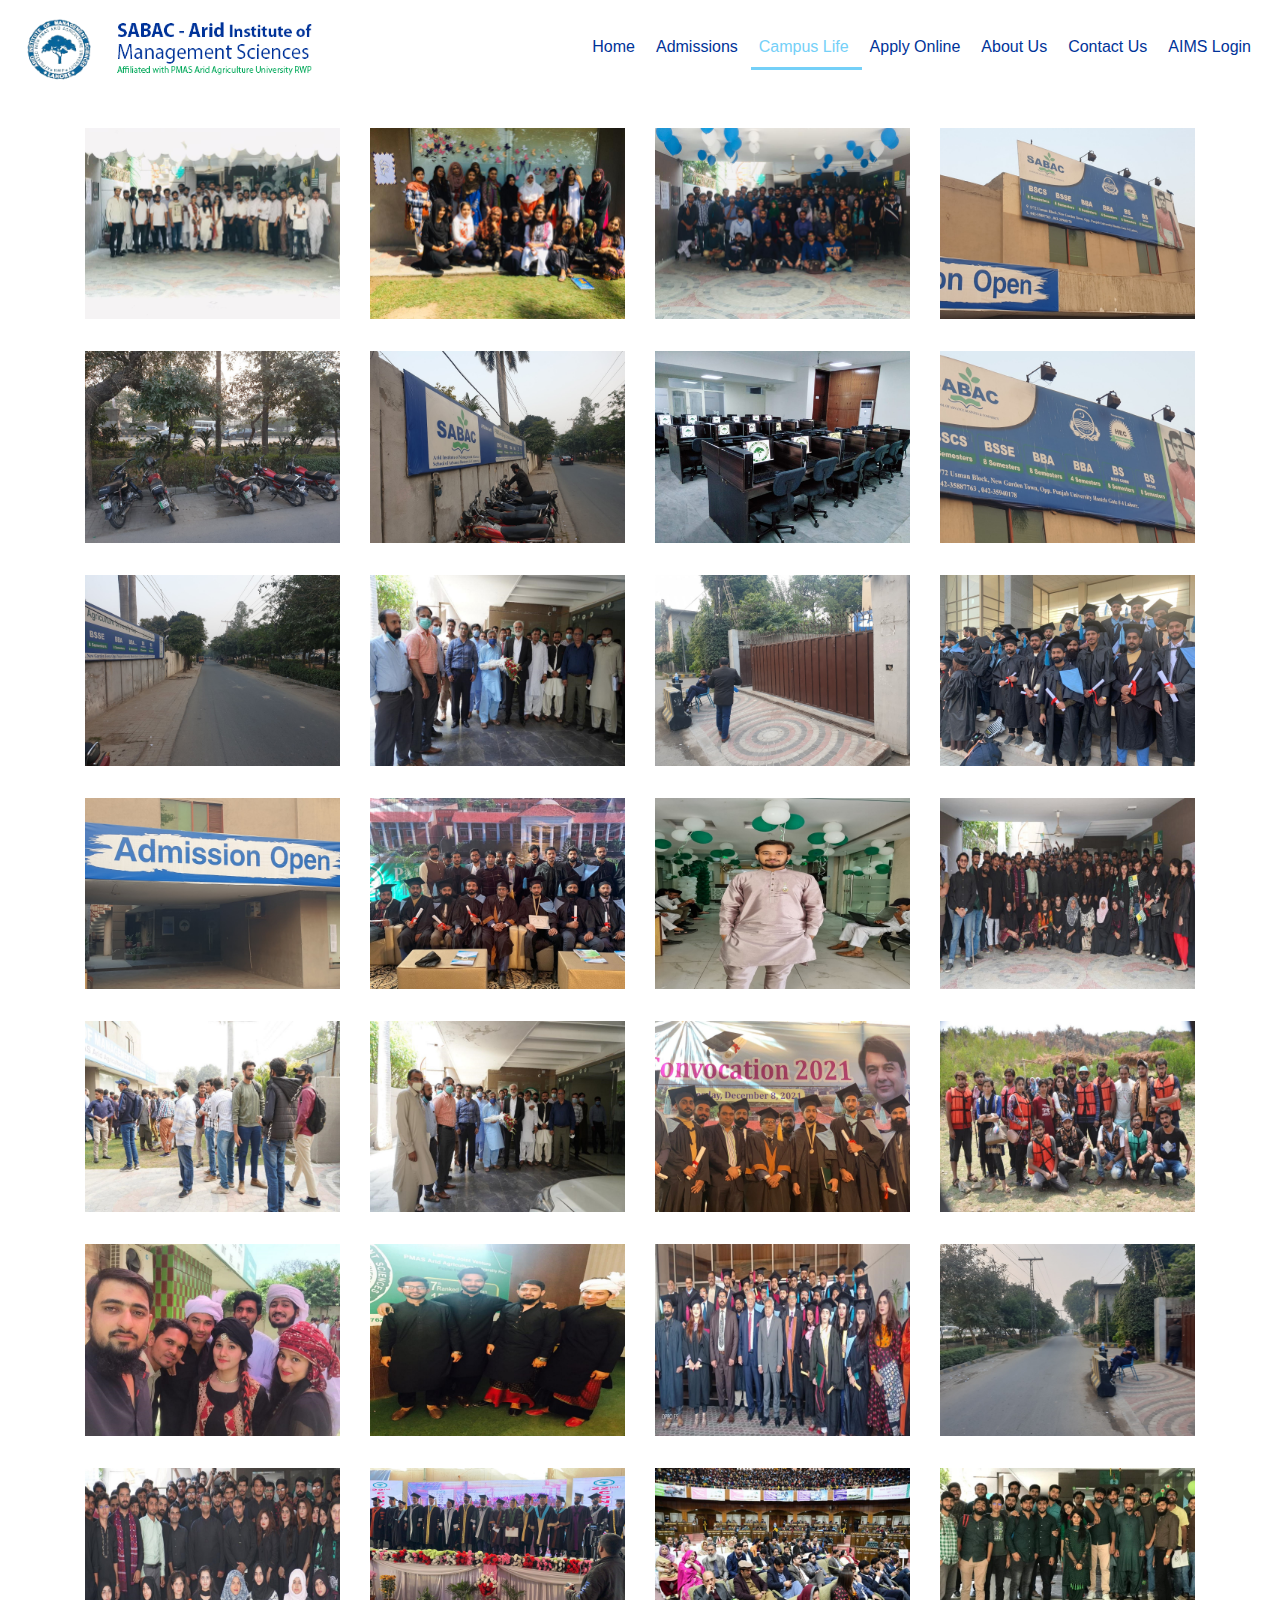
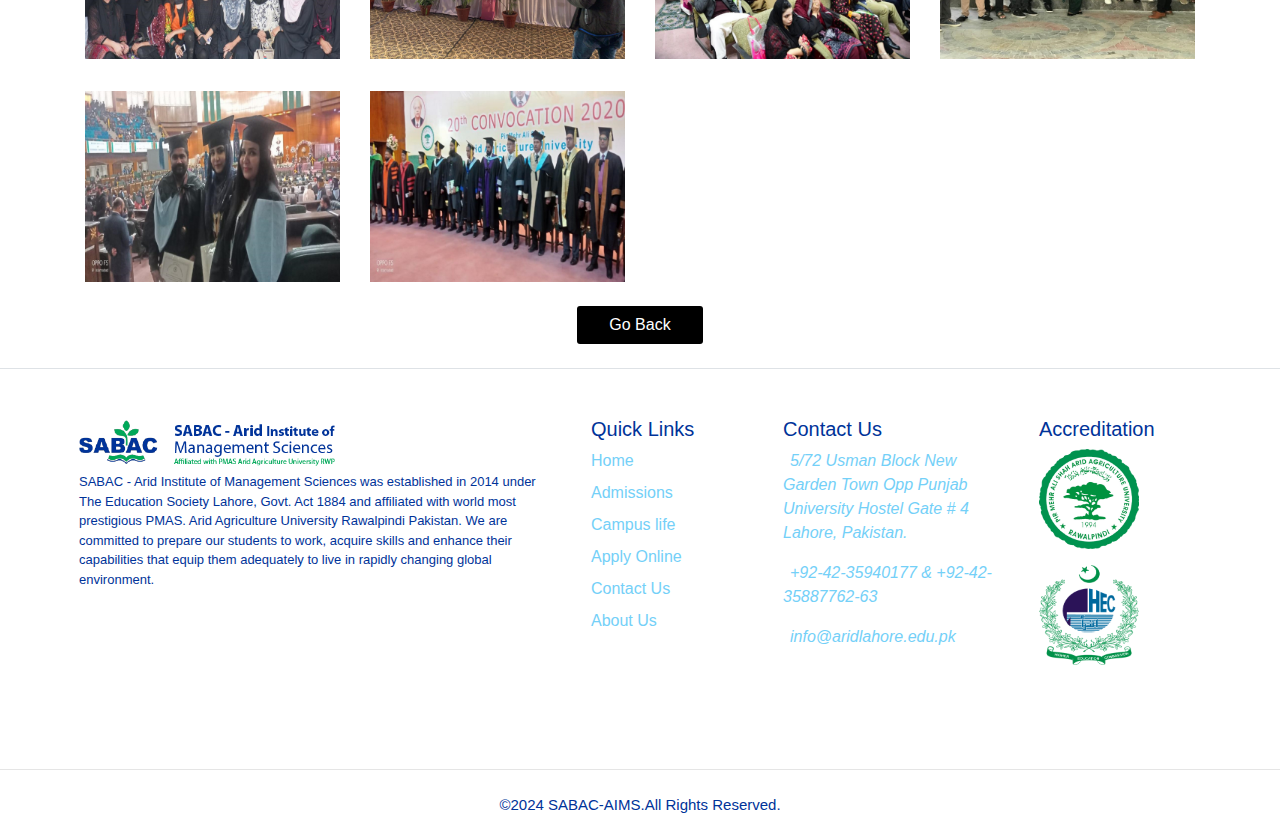
<file: labs.html>
<!doctype html>
<html lang="en">
  <head>
    <!-- Required meta tags -->
    <meta charset="utf-8">
    <meta name="viewport" content="width=device-width, initial-scale=1, shrink-to-fit=no">

    <!-- Bootstrap CSS -->
    <link rel="stylesheet" href="https://cdn.jsdelivr.net/npm/bootstrap@4.4.1/dist/css/bootstrap.min.css" integrity="sha384-Vkoo8x4CGsO3+Hhxv8T/Q5PaXtkKtu6ug5TOeNV6gBiFeWPGFN9MuhOf23Q9Ifjh" crossorigin="anonymous">
    
    <link rel="stylesheet" href="https://cdn.jsdelivr.net/npm/bootstrap-icons@1.11.1/font/bootstrap-icons.css" integrity="sha384-4LISF5TTJX/fLmGSxO53rV4miRxdg84mZsxmO8Rx5jGtp/LbrixFETvWa5a6sESd" crossorigin="anonymous">
    <link rel="stylesheet" href="style.css">

    <title>Arid Lahore-Campus Life</title>
  </head>
  <body>
    
    <nav class="navbar navbar-expand-lg navbar-light">
        <a class="navbar-brand" href="#">
          <img class="nav-logo1" width="90px" height="70px" src="aridlogo2.png" alt="Logo">
          <img class="nav-logo2" width="200px" height="70px" src="sabaclogo1.png" alt="Logo">
        </a>
        <button class="navbar-toggler" type="button" data-toggle="collapse" data-target="#navbarNavDropdown" aria-controls="navbarNavDropdown" aria-expanded="false" aria-label="Toggle navigation">
          <span class="navbar-toggler-icon"></span>
        </button>
        <div class="collapse navbar-collapse" id="navbarNavDropdown">
          <ul class="navbar-nav">
            <li class="nav-item ">
              <a class="nav-link nav-pages" href="index.html">Home</a>
            </li>
            <li class="nav-item">
              <a class="nav-link nav-pages" href="admissions.html">Admissions</a>
            </li>
            <li class="nav-item active">
              <a class="nav-link active-link" href="campus life.html">Campus Life <span class="sr-only">(current)</span></a>
            </li>
            <li class="nav-item">
              <a class="nav-link nav-pages" href="apply online.html">Apply Online</a>
            </li>
            <li class="nav-item">
              <a class="nav-link nav-pages" href="apply online.html">About Us</a>
            </li>
            <li class="nav-item">
              <a class="nav-link nav-pages" href="contact us.html">Contact Us</a>
            </li>
            <li class="nav-item">
              <a class="nav-link nav-pages" href="aims login.html">AIMS Login</a>
            </li>
            
          </ul>
        </div>
      </nav>
<!--IMAGES GALLERY-->
<div class="image-gallery">
    <!-- A Lightbox is basically a slider (carousel) inside of a modal.

  Todos: fix active class (when you click on a photo, carousel in modal reverts to first slide) 
 *solution: added data-slide-to and data-target to imgs
-->

<div class="container">
    <div class="row d-flex flex-wrap align-items-center" data-toggle="modal" data-target="#lightbox">
      <div class="col-12 col-md-6 col-lg-3 lab-images">
        
    <img src="slider1.jpeg" data-target="#indicators" data-slide-to="0" alt="" /> 
      </div>
      <div class="col-12 col-md-6 col-lg-3 lab-images">
           <img src="slider2.jpeg" data-target="#indicators" data-slide-to="1" alt="" />
      </div>
      <div class="col-12 col-md-6 col-lg-3 lab-images">
         <img src="slider3.jpeg" data-target="#indicators" data-slide-to="2"  alt="" />
      </div>
      <div class="col-12 col-md-6 col-lg-3 lab-images">
           <img src="slider4.jpg" data-target="#indicators" data-slide-to="3" alt="" />
      </div>
      <div class="col-12 col-md-6 col-lg-3 lab-images">
           <img src="slider5.jpg" data-target="#indicators" data-slide-to="4"  alt="" />
      </div>
      
      <div class="col-12 col-md-6 col-lg-3 lab-images">
           <img src="slider6.jpg" data-target="#indicators" data-slide-to="5" alt="" />
      </div>
      <div class="col-12 col-md-6 col-lg-3 lab-images">
           <img src="slider7.jpg" data-target="#indicators" data-slide-to="6" alt="" />
      </div>
      <div class="col-12 col-md-6 col-lg-3 lab-images">
           <img src="slider8.jpg" data-target="#indicators" data-slide-to="7" alt="" />
      </div>
      <div class="col-12 col-md-6 col-lg-3 lab-images">
           <img src="slider9.jpg" data-target="#indicators" data-slide-to="8" alt="" />
      </div>
      <div class="col-12 col-md-6 col-lg-3 lab-images">
           <img src="slider10.jpeg" data-target="#indicators" data-slide-to="9" alt="" />
      </div>
      <div class="col-12 col-md-6 col-lg-3 lab-images">
           <img src="slider11.jpg" data-target="#indicators" data-slide-to="10" alt="" />
      </div>
      <div class="col-12 col-md-6 col-lg-3 lab-images">
           <img src="slider12.jpeg" data-target="#indicators" data-slide-to="11" alt="" />
      </div>
      <div class="col-12 col-md-6 col-lg-3 lab-images">
           <img src="slider13.jpg" data-target="#indicators" data-slide-to="12" alt="" />
      </div>
      <div class="col-12 col-md-6 col-lg-3 lab-images">
           <img src="slider14.jpeg" data-target="#indicators" data-slide-to="13" alt="" />
      </div>
      <div class="col-12 col-md-6 col-lg-3 lab-images">
           <img src="slider15.jpg" data-target="#indicators" data-slide-to="14" alt="" />
      </div>
      <div class="col-12 col-md-6 col-lg-3 lab-images">
           <img src="slider16.jpeg" data-target="#indicators" data-slide-to="15" alt="" />
      </div>
      <div class="col-12 col-md-6 col-lg-3 lab-images">
           <img src="slider17.jpeg" data-target="#indicators" data-slide-to="16" alt="" />
      </div>
      <div class="col-12 col-md-6 col-lg-3 lab-images">
           <img src="slider18.jpeg" data-target="#indicators" data-slide-to="17" alt="" />
      </div>
      <div class="col-12 col-md-6 col-lg-3 lab-images">
           <img src="slider19.jpeg" data-target="#indicators" data-slide-to="18" alt="" />
      </div>
      <div class="col-12 col-md-6 col-lg-3 lab-images">
           <img src="slider20.jpeg" data-target="#indicators" data-slide-to="19" alt="" />
      </div>
      <div class="col-12 col-md-6 col-lg-3 lab-images">
           <img src="slider21.jpeg" data-target="#indicators" data-slide-to="20" alt="" />
      </div>
      <div class="col-12 col-md-6 col-lg-3 lab-images">
           <img src="slider22.jpeg" data-target="#indicators" data-slide-to="21" alt="" />
      </div>
      <div class="col-12 col-md-6 col-lg-3 lab-images">
           <img src="slider23.jpeg" data-target="#indicators" data-slide-to="22" alt="" />
      </div>
      <div class="col-12 col-md-6 col-lg-3 lab-images">
           <img src="slider24.jpg" data-target="#indicators" data-slide-to="23" alt="" />
      </div>
      <div class="col-12 col-md-6 col-lg-3 lab-images">
           <img src="slider25.jpeg" data-target="#indicators" data-slide-to="24" alt="" />
      </div>
      <div class="col-12 col-md-6 col-lg-3 lab-images">
           <img src="slider26.jpeg" data-target="#indicators" data-slide-to="25" alt="" />
      </div>
      <div class="col-12 col-md-6 col-lg-3 lab-images">
           <img src="slider27.jpeg" data-target="#indicators" data-slide-to="26" alt="" />
      </div>
      <div class="col-12 col-md-6 col-lg-3 lab-images">
           <img src="slider28.jpeg" data-target="#indicators" data-slide-to="27" alt="" />
      </div>
      <div class="col-12 col-md-6 col-lg-3 lab-images">
           <img src="slider29.jpeg" data-target="#indicators" data-slide-to="28" alt="" />
      </div>
      <div class="col-12 col-md-6 col-lg-3 lab-images">
           <img src="slider30.jpeg" data-target="#indicators" data-slide-to="29" alt="" />
      </div>
    </div>
    
    <!-- Modal -->
    <div class="modal fade" id="lightbox" role="dialog" tabindex="-1" aria-labelledby="exampleModalLabel" aria-hidden="true">
      <div class="modal-dialog" role="document">
        <div class="modal-content">
            <button type="button" class="close text-right p-2" data-dismiss="modal" aria-label="Close">
              <span aria-hidden="true">&times;</span>
            </button>
          <div id="indicators" class="carousel slide" data-interval="false">
      <ol class="carousel-indicators">
        <li data-target="#indicators" data-slide-to="0" class="active"></li>
        <li data-target="#indicators" data-slide-to="1"></li>
        <li data-target="#indicators" data-slide-to="2"></li>
        <li data-target="#indicators" data-slide-to="3"></li>
        <li data-target="#indicators" data-slide-to="4"></li>
        <li data-target="#indicators" data-slide-to="5"></li>
        <li data-target="#indicators" data-slide-to="6"></li>
        <li data-target="#indicators" data-slide-to="7"></li>
        <li data-target="#indicators" data-slide-to="8"></li>
        <li data-target="#indicators" data-slide-to="9"></li>
        <li data-target="#indicators" data-slide-to="10"></li>
        <li data-target="#indicators" data-slide-to="11"></li>
        <li data-target="#indicators" data-slide-to="12"></li>
        <li data-target="#indicators" data-slide-to="13"></li>
        <li data-target="#indicators" data-slide-to="14"></li>
        <li data-target="#indicators" data-slide-to="15"></li>
        <li data-target="#indicators" data-slide-to="16"></li>
        <li data-target="#indicators" data-slide-to="17"></li>
        <li data-target="#indicators" data-slide-to="18"></li>
        <li data-target="#indicators" data-slide-to="19"></li>
        <li data-target="#indicators" data-slide-to="20"></li>
        <li data-target="#indicators" data-slide-to="21"></li>
        <li data-target="#indicators" data-slide-to="22"></li>
        <li data-target="#indicators" data-slide-to="23"></li>
        <li data-target="#indicators" data-slide-to="24"></li>
        <li data-target="#indicators" data-slide-to="25"></li>
        <li data-target="#indicators" data-slide-to="26"></li>
        <li data-target="#indicators" data-slide-to="27"></li>
        <li data-target="#indicators" data-slide-to="28"></li>
        <li data-target="#indicators" data-slide-to="29"></li>
        <li data-target="#indicators" data-slide-to="30"></li>
      </ol>
      <div class="carousel-inner">
        
        <div class="carousel-item active">
          
          <img class="d-block w-100" src="slider1.jpeg" alt="First slide">
        </div>
        <div class="carousel-item">
          <img class="d-block w-100" src="slider2.jpeg" alt="Second slide">
        </div>
        <div class="carousel-item">
          <img class="d-block w-100" src="slider3.jpeg" alt="Third slide">
        </div>
        <div class="carousel-item">
          <img class="d-block w-100" src="slider4.jpg" alt="Fourth slide">
        </div>
        <div class="carousel-item">
          <img class="d-block w-100" src="slider5.jpg" alt="Fifth slide">
        </div>
        <div class="carousel-item">
          <img class="d-block w-100" src="slider6.jpg" alt="Sixth slide">
        </div>
        <div class="carousel-item">
          <img class="d-block w-100" src="slider7.jpg" alt="7 slide">
        </div>
        <div class="carousel-item">
          <img class="d-block w-100" src="slider8.jpg" alt="8 slide">
        </div>
        <div class="carousel-item">
          <img class="d-block w-100" src="slider9.jpg" alt="9 slide">
        </div>
        <div class="carousel-item">
          <img class="d-block w-100" src="slider10.jpeg" alt="10 slide">
        </div>
        <div class="carousel-item">
          <img class="d-block w-100" src="slider11.jpg" alt="11 slide">
        </div>
        <div class="carousel-item">
          <img class="d-block w-100" src="slider12.jpeg" alt="12 slide">
        </div>
        <div class="carousel-item">
          <img class="d-block w-100" src="slider13.jpg" alt="13 slide">
        </div>
        <div class="carousel-item">
          <img class="d-block w-100" src="slider14.jpeg" alt="14 slide">
        </div>
        <div class="carousel-item">
          <img class="d-block w-100" src="slider15.jpg" alt="15 slide">
        </div>
        <div class="carousel-item">
          <img class="d-block w-100" src="slider16.jpeg" alt="16 slide">
        </div>
        <div class="carousel-item">
          <img class="d-block w-100" src="slider17.jpeg" alt="17 slide">
        </div>
        <div class="carousel-item">
          <img class="d-block w-100" src="slider18.jpeg" alt="18 slide">
        </div>
        <div class="carousel-item">
          <img class="d-block w-100" src="slider19.jpeg" alt="19 slide">
        </div>
        <div class="carousel-item">
          <img class="d-block w-100" src="slider20.jpeg" alt="20 slide">
        </div>
        <div class="carousel-item">
          <img class="d-block w-100" src="slider21.jpeg" alt="21 slide">
        </div>
        <div class="carousel-item">
          <img class="d-block w-100" src="slider22.jpeg" alt="22 slide">
        </div>
        <div class="carousel-item">
          <img class="d-block w-100" src="slider23.jpeg" alt="23 slide">
        </div>
        <div class="carousel-item">
          <img class="d-block w-100" src="slider24.jpg" alt="24 slide">
        </div>
        <div class="carousel-item">
          <img class="d-block w-100" src="slider25.jpeg" alt="25 slide">
        </div>
        <div class="carousel-item">
          <img class="d-block w-100" src="slider26.jpeg" alt="TwentySixth slide">
        </div>
        <div class="carousel-item">
          <img class="d-block w-100" src="slider27.jpeg" alt="27 slide">
        </div>
        <div class="carousel-item">
          <img class="d-block w-100" src="slider28.jpeg" alt="28 slide">
        </div>
        <div class="carousel-item">
          <img class="d-block w-100" src="slider29.jpeg" alt="TwentyNinth slide">
        </div>
        <div class="carousel-item">
          <img class="d-block w-100" src="slider30.jpeg" alt="Thirty slide">
        </div>
      </div>
      <a class="carousel-control-prev indicators-btn" href="#indicators" role="button" data-slide="prev">
        <span class="carousel-control-prev-icon" aria-hidden="true"></span>
        <span class="sr-only">Previous</span>
      </a>
      <a class="carousel-control-next indicators-btn" href="#indicators" role="button" data-slide="next">
        <span class="carousel-control-next-icon" aria-hidden="true"></span>
        <span class="sr-only">Next</span>
      </a>
    </div>
    
        </div>
      </div>
    </div>
    </div>
</div>

<br>

<div class="go-back">
    <a href="campus life.html"><button class="go-back-btn">Go Back</button></a>
</div>

<!--FOOTER-->
<div class="container-fluid footer">
  <footer class="row row-cols-5 py-5 my-4 border-top">
    <div class="col logo-col">
      <img class="footer-logo" src="sabaclogo.png" alt="">
      <div class="intro1"><p class="intro">SABAC - Arid Institute of Management Sciences was established in 2014 under The Education Society Lahore, Govt. Act 1884 and affiliated with world most prestigious PMAS. Arid Agriculture University Rawalpindi Pakistan.
          We are committed to prepare our students to work, acquire skills and enhance their capabilities that equip them adequately to live in rapidly changing global environment.</p></div>
    </div>

    <div class="col"></div>

    <div class="col links-col">
      <h5 class="footer-pages">Quick Links</h5>
      <ul class="nav flex-column">
        <li class="nav-item mb-2"><a href="#" class="nav-link p-0 text-muted footer-link">Home</a></li>
        <li class="nav-item mb-2"><a href="#" class="nav-link p-0 text-muted footer-link">Admissions</a></li>
        <li class="nav-item mb-2"><a href="#" class="nav-link p-0 text-muted footer-link">Campus life</a></li>
        <li class="nav-item mb-2"><a href="#" class="nav-link p-0 text-muted footer-link">Apply Online</a></li>
        <li class="nav-item mb-2"><a href="#" class="nav-link p-0 text-muted footer-link">Contact Us</a></li>
        <li class="nav-item mb-2"><a href="#" class="nav-link p-0 text-muted footer-link">About Us</a></li>
      </ul>
    </div>

    <div class="col contact-col">
      <h5 class="footer-pages">Contact Us</h5>
      <ul class="nav flex-column">
        <li class="nav-item mb-3 icon-text"><i class="bi bi-geo-alt-fill icon-color"><span class="contact-info">5/72 Usman Block New Garden Town
          Opp Punjab University Hostel Gate # 4
          Lahore, Pakistan.</span></i></li>
        <li class="nav-item mb-3 icon-text"><i class="bi bi-telephone-fill icon-color"><span class="contact-info">+92-42-35940177 & +92-42-35887762-63</span></i></li>
        <li class="nav-item mb-3 icon-text"><i class="bi bi-envelope-fill icon-color"><span class="contact-info"> info@aridlahore.edu.pk</span></i></li>
      </ul>
    </div>

    <div class="col recognized-col">
      <h5 class="footer-pages">Accreditation</h5>
      <ul class="nav flex-column">
        <li class="nav-item mb-3"><img width="100px" height="100px"  src="mainaridlogo.png" alt=""></li>
        <li class="nav-item mb-3"><img width="100px" height="100px"  src="HEC.png" alt=""></li>
      </ul>
    </div>
    
  </footer>
  <div class="row copyright">
      <hr class="hr">
      <h4 class="copyright-text">&copy;2024 SABAC-AIMS.All Rights Reserved.</h4>
    </div>
</div>

    <!-- Optional JavaScript -->
    <!-- jQuery first, then Popper.js, then Bootstrap JS -->
    <script src="https://code.jquery.com/jquery-3.4.1.slim.min.js" integrity="sha384-J6qa4849blE2+poT4WnyKhv5vZF5SrPo0iEjwBvKU7imGFAV0wwj1yYfoRSJoZ+n" crossorigin="anonymous"></script>
    <script src="https://cdn.jsdelivr.net/npm/popper.js@1.16.0/dist/umd/popper.min.js" integrity="sha384-Q6E9RHvbIyZFJoft+2mJbHaEWldlvI9IOYy5n3zV9zzTtmI3UksdQRVvoxMfooAo" crossorigin="anonymous"></script>
    <script src="https://cdn.jsdelivr.net/npm/bootstrap@4.4.1/dist/js/bootstrap.min.js" integrity="sha384-wfSDF2E50Y2D1uUdj0O3uMBJnjuUD4Ih7YwaYd1iqfktj0Uod8GCExl3Og8ifwB6" crossorigin="anonymous"></script>
  </body>
</html>
</file>
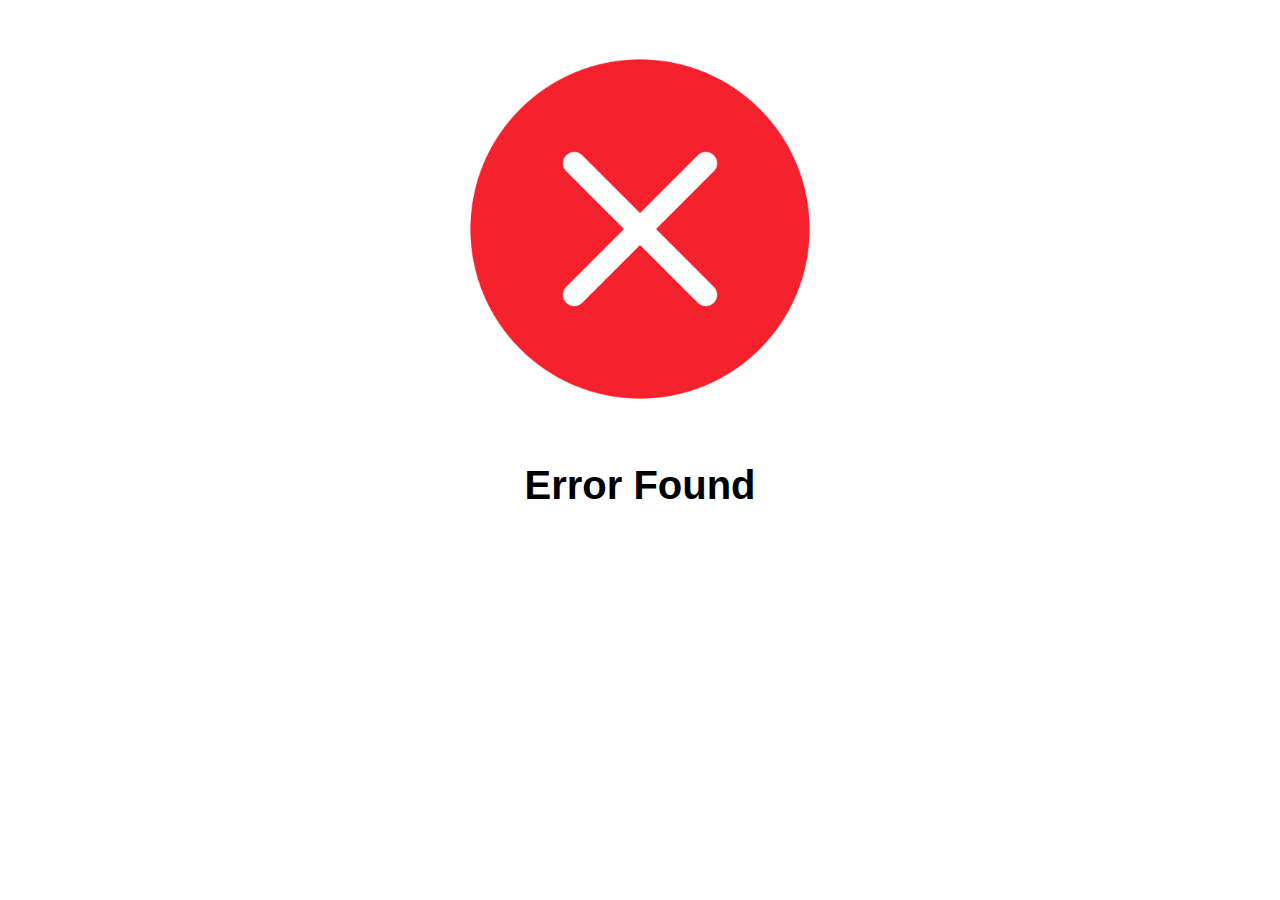
<file: success.html>
<!DOCTYPE html>
<html lang="en">
<head>
    <meta charset="UTF-8">
    <meta name="viewport" content="width=device-width, initial-scale=1.0">
    <title>Error</title>
</head>
<body>
    <div style="text-align: center;">
        <br><br>
    <img width="370px" src="error.png" alt="">
    <br><br>
    
    <h1 style="font-weight: bold;font-size: 40px;font-family: Verdana, Geneva, Tahoma, sans-serif;">Error Found</h1>
    </div>
</body>
</html>
</file>
<file: style.css>
/* NAVBAR CSS */
.navbar-collapse{
    justify-content: right;
}
.nav-pages{
    color: #003399 !important;
    margin-right: 5px;
}

.active,.nav-pages:hover{
    color: #74D0F8 !important;
    border-bottom: 3px #74D0F8 solid !important;
}
.active-link{
    color: #74D0F8 !important;
    margin-right: 5px;
}
/* FOOTER CSS */
.footer-pages{
    color: #003399 !important;
    margin-right: 5px;
}
.footer-link{
    color: #74D0F8 !important;
}
.intro{
    color: #003399 ;
    
    font-size: 13px;
}
.footer-logo{
    width: 20vw;
}
.links-col{
    max-width: 15%;
}

.contact-info{
    margin-left: 7px;
    color: #74D0F8;
}
.icon-color{
    color: #003399;
}
footer{
    justify-content: right;
    
}
.hr{
    color: black;
    width: 100%;
}
.copyright{
    justify-content: center;
    
}
.copyright-text{
    padding: 10px 0 15px 0;
    font-size: 15px;
    color: #003399;
    text-align: center;
}
.intro1{
    width: 36vw;
}

.PersonalDetails{
    font-size: 25px;
    text-align: center;
    color: white
}
.applicationForm{
  /*  background-image: url(bg6.jpg);
    background-repeat: no-repeat; */
    background-color: black;
    padding: 2vw 4vw 2vw 4vw;
   
}
input,.form-control{
    border: none !important;
    border-bottom: 2px solid white !important;
    background-color: transparent !important;
    color: white !important;
    border-radius: 0;
    
}


.radio-btn{
    border: 2px solid white !important;
}
.form-control-file{
    border: none !important;
}
label{
    color: white;
}
.fieldTitle{
    color: white;
}
.form-check{
    color: white;
}
::placeholder{
    color: white !important;
}
option{
    color: black !important;
}
.saveBtn{
    background-color: transparent;
    color: white;
    border: 2px solid white;
    padding: 5px 30px 5px 30px;
   
}
.saveBtn:hover{
    color: white;
    border-color: white;
}
.vision-img{
    filter: brightness(0.6);
    height: 80vh;
}
.vision-text{
    font-size: 15px;
    color: #ffffffc2;
    display: flex;
    justify-content: center;
}
.vision-heading{
    font-size: 30px;
    color: white;
    display: flex;
    justify-content: center;
}
.values-cards{
    display: flex;
    column-gap: 5%;
}
.values-card{
    width: 100%;
}
.bi-facebook{
    color: #003399;
    font-size: 60px;
}
.bi-linkedin{
    color: #003399;
    font-size: 60px;
}
.bi-instagram{
    font-size: 60px;
        background: radial-gradient(circle at 30% 107% , #fdf497 0% , #fdf497 5% , #fd5949 45%, #d6249f 60%, #285AEB 90%);
        box-shadow: 0px 3px 10px rgba(0,0,0,.25);
        color: white;
        width: 70px;
        height: 71px;
        border-radius: 10px;
        justify-content: center;
        display: inline-flex;
        padding-top: 6px;
        margin-top: 11px;
}
.social-text{
    font-size: 30px;
    text-align: center;
    font-weight: bold;
}
.social-icons{
    justify-content: center;
    display: flex;
    column-gap: 2%;
}
.affiliation{
    text-align: center;
    font-size: 20px;
    color: white;
}
.affiliation-sec{
    background-image: url(affiliation1.jpg);
    padding: 4% 0 4% 0;
}
.map{
    text-align: center;
}
.contact-subsec{
    display: flex;
    justify-content: center;
    padding-top: 7%;

}
.contact-sec{
    text-align: center;
    background-color: #69c9f34f;
    padding: 3% 0 2% 0;
    font-size: 20px;
}
.contact-img{
    width: 50%;
}
.time-img{
    width: 72%;
}
.timings{
    list-style: none;
    padding-top: 3%;
    text-align: left;
}
.uni-info{
    text-align: left;
}
.contact-number{
    width: 50%;
}
.email-text{
    padding-top: 10%;
}
.slider-img{
    height: 80vh;
    object-fit: cover;
}
.top-stories{
    text-align: center;

}
.stories-card{
    width: 18rem;
}
.top-stories-sec{
    display: flex;
    column-gap: 2%;
    justify-content: center;
}
.google-map{
    max-width: 100%;
}
.director-message{
    text-align: center;
    background-color: #69c9f34f;
    padding: 3% 0 3% 0;
}
.director-sec{
    display: flex;
    column-gap: 6%;
}
.director-img{
    width: 200px;
    
}

.director-text{
    font-size: 20px;
    text-align: left;
    align-self: center;
    
}
.quote{
    font-weight: bold;
    font-size: 20px;
    font-family:Impact, Haettenschweiler, 'Arial Narrow Bold', sans-serif;
}
/*CAMPUS LIFE */
.background{
    max-width: 100%;
    border-radius: 2px;
    position: relative;
    filter: brightness(0.5);
    z-index: -1;
    
}
.bg-image{
    position: relative;
    display: flex;
    align-items: center;
    transition: 0.7s;
}
.bg-image-link{
    color: white;
}
.bg-image-text{
    position: absolute;
    
    color: white;
}
.bg-labs{
    left: 30%;
}
.bg-convocation{
    left: 25%;
}
.bg-library{
    left: 25%;
}
.bg-playarea{
    left: 30%;
}
.bg-image-sec{
    display: flex;
    column-gap: 2%;
}
.convocation{
    font-size: 20px;
    
}
.bg-image-link,.bg-image-link:hover{
    color: white;
    text-decoration: none;
}
.bg-image:hover{
    transform: translate(0px,10px);
    transition-timing-function: cubic-bezier(0.075, 0.82, 0.165, 1);
}



.close {
    font-size: 2rem;
    position: absolute;
    z-index: 1;
    
  }
  .indicators-btn{
    margin: 10% 0 10% 0;
  }
  
  .lab-images img {
    
    cursor: pointer;
    margin-top: 2rem;
    width: 100%;
  }
  
  .lab-images img:hover {
    opacity: 1;
      box-shadow: 0 4px 8px 0 rgba(0, 0, 0, 0.2), 0 6px 20px 0 rgba(0, 0, 0, 0.19);
  }
  .go-back{
    text-align: center;
  }
  .go-back-btn{
    background-color: black;
    color: white;
    padding: 5px 30px 5px 30px;
    border-radius: 3px;
    border: 2px solid transparent;
  }

  .events-text{
    text-align: center;
    background-color: #69c9f34f;
    padding: 10px 0 13px 0;
  }

  /*ADMISSIONS*/
  .fee-structure{
    list-style-type: square;
    font-size: 18px;
    line-height: 2;
    text-transform: uppercase;
  }
  .accordion-body{
    text-transform: uppercase;
    font-size: 18px;
  }
  .accordion-button{
    font-size: 25px;
    font-weight: bold;
    font-style: italic;
  }

  .error-message {
    color: red;
    font-style: italic;
    display: none;
  }
input:invalid{
    background-color: #d6249f;
}

  /* APPLY ONLINE */
  .rules-text{
    text-align: center;
  }
  .rules-list{
    color: #003399;
    text-transform: uppercase;
  }



/*RESPONSIVENESS*/

@media all and (max-width:1024px){
    .footer-logo{
        width: 35vw;
    }
    .stories-card{
        width: 15rem;
    }
    .top-stories-sec{
        column-gap: 1%;
    }
  }
@media all and (max-width: 768px) { 
    .navbar-nav{
        align-items: center;
    }
    footer{
        flex-direction: column;
        align-items: center;
        text-align: center;
    }
    .logo-col{
        max-width: 100%;
    }
    .contact-col{
        max-width: 100%;
    }
    .intro1{
        width: 100%;
    }
    
    .logo-col,.contact-col{
        width: 55%;
    }
    .labs-text,.library-text,.playarea-text{
        font-size: 25px;
    }
    .convocation{
        font-size: 15px;
    }
    .events-text{
        font-size: 25px;
    }
    .stories-card{
        width: 18rem;
    }
    .top-stories-sec{
        row-gap: 2em;
        column-gap: 4%;
    }
    .links-col{
        max-width: 100%;
    }
    
 }
  @media all and (max-width:426px){
    .footer-logo{
        width: 75vw;
    }
    .links-col{
        max-width: 100%;
    }
    .recognized-col{
        max-width: 100%;
    }
    .copyright-text{
        font-size: 15px;
    }
    .contact-subsec{
        flex-direction: column;
    }
    .contact-number{
        width: 100%;
    }
    .logo-col,.links-col,.recognized-col{
        width: 100%;
    }
    .values-cards{
        flex-direction: column;
        row-gap: 25px;
    }
    .bg-image-sec{
        flex-direction: column;
        row-gap: 10px;
    }
    .labs-text,.library-text,.playarea-text,.convocation{
        font-size: 30px;
    }
    .director-sec{
        flex-direction: column;
    }
    .director-img{
        width: 400px;
        margin-top: 2rem;
    }
  }
  @media all and (max-width:376px){
    .nav-logo1{
        width: 19vw;
        height: 17vw;
    }
    .nav-logo2{
        width: 45vw;
        height: 24vw 
    }
    .director-img{
        width: 350px;
    }
    
  }
  @media all and (max-width:321px){
    .copyright-text{
        font-size: 13px;
    }
    .convocation{
        font-size: 25px;
    }
    .contact-col-admission{
        width: 100%;
    }
    .director-img{
        width: 290px;
    }
    
  }




  /*hhhhhhhhhhhhhhhhhhhhhhhhhhhhhhhh*/
</file>
